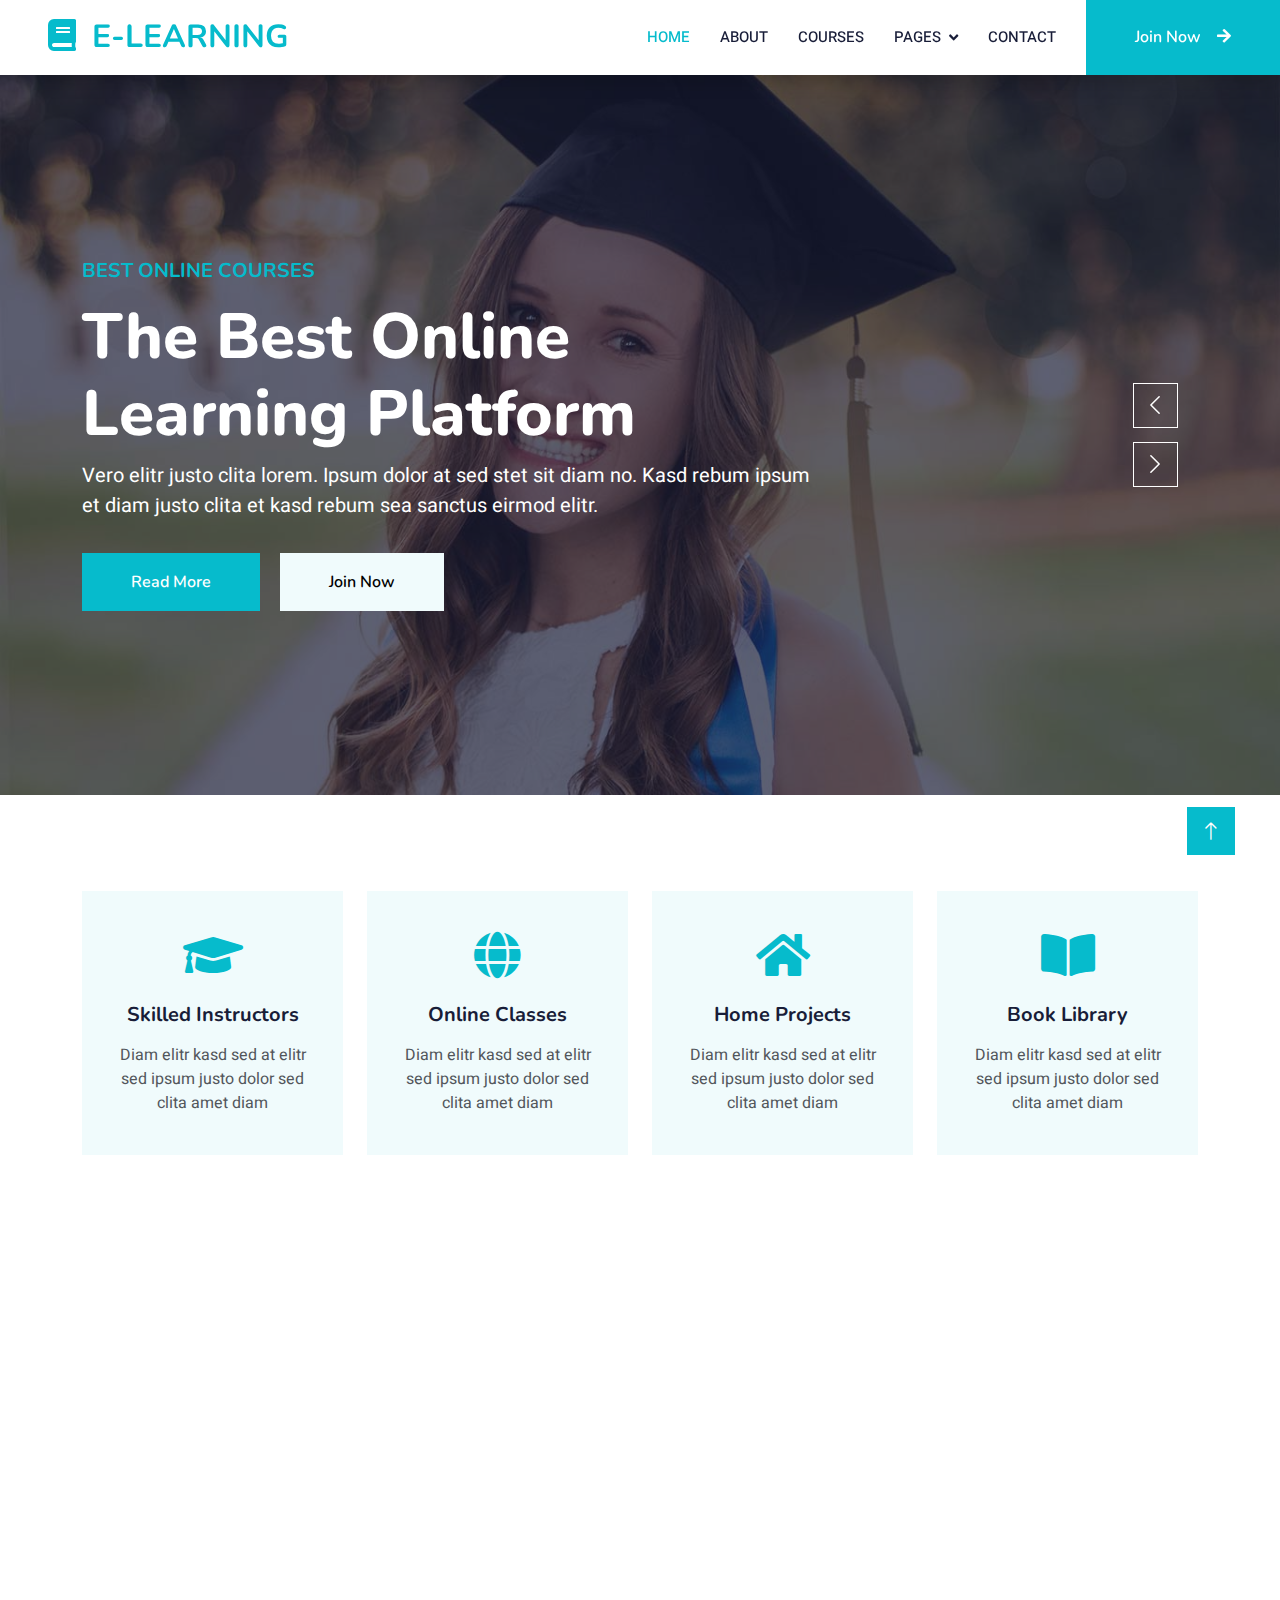
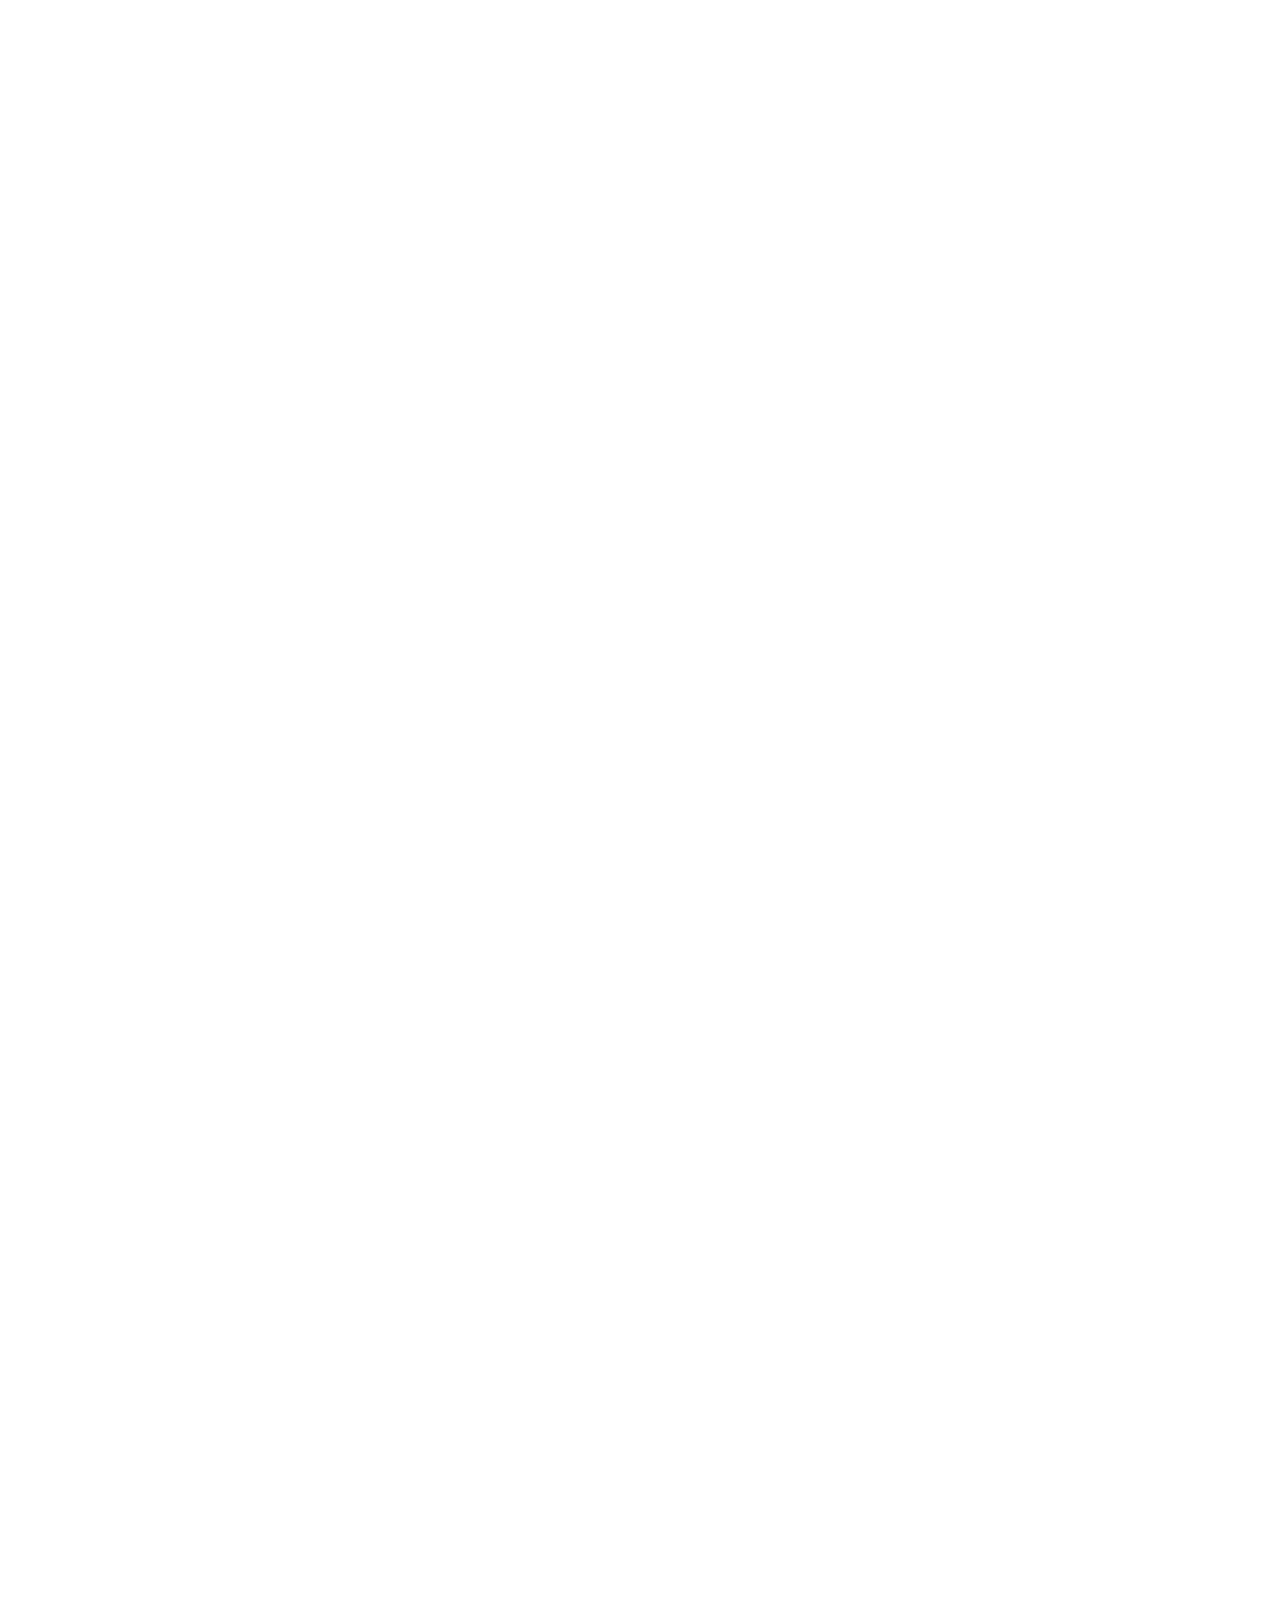
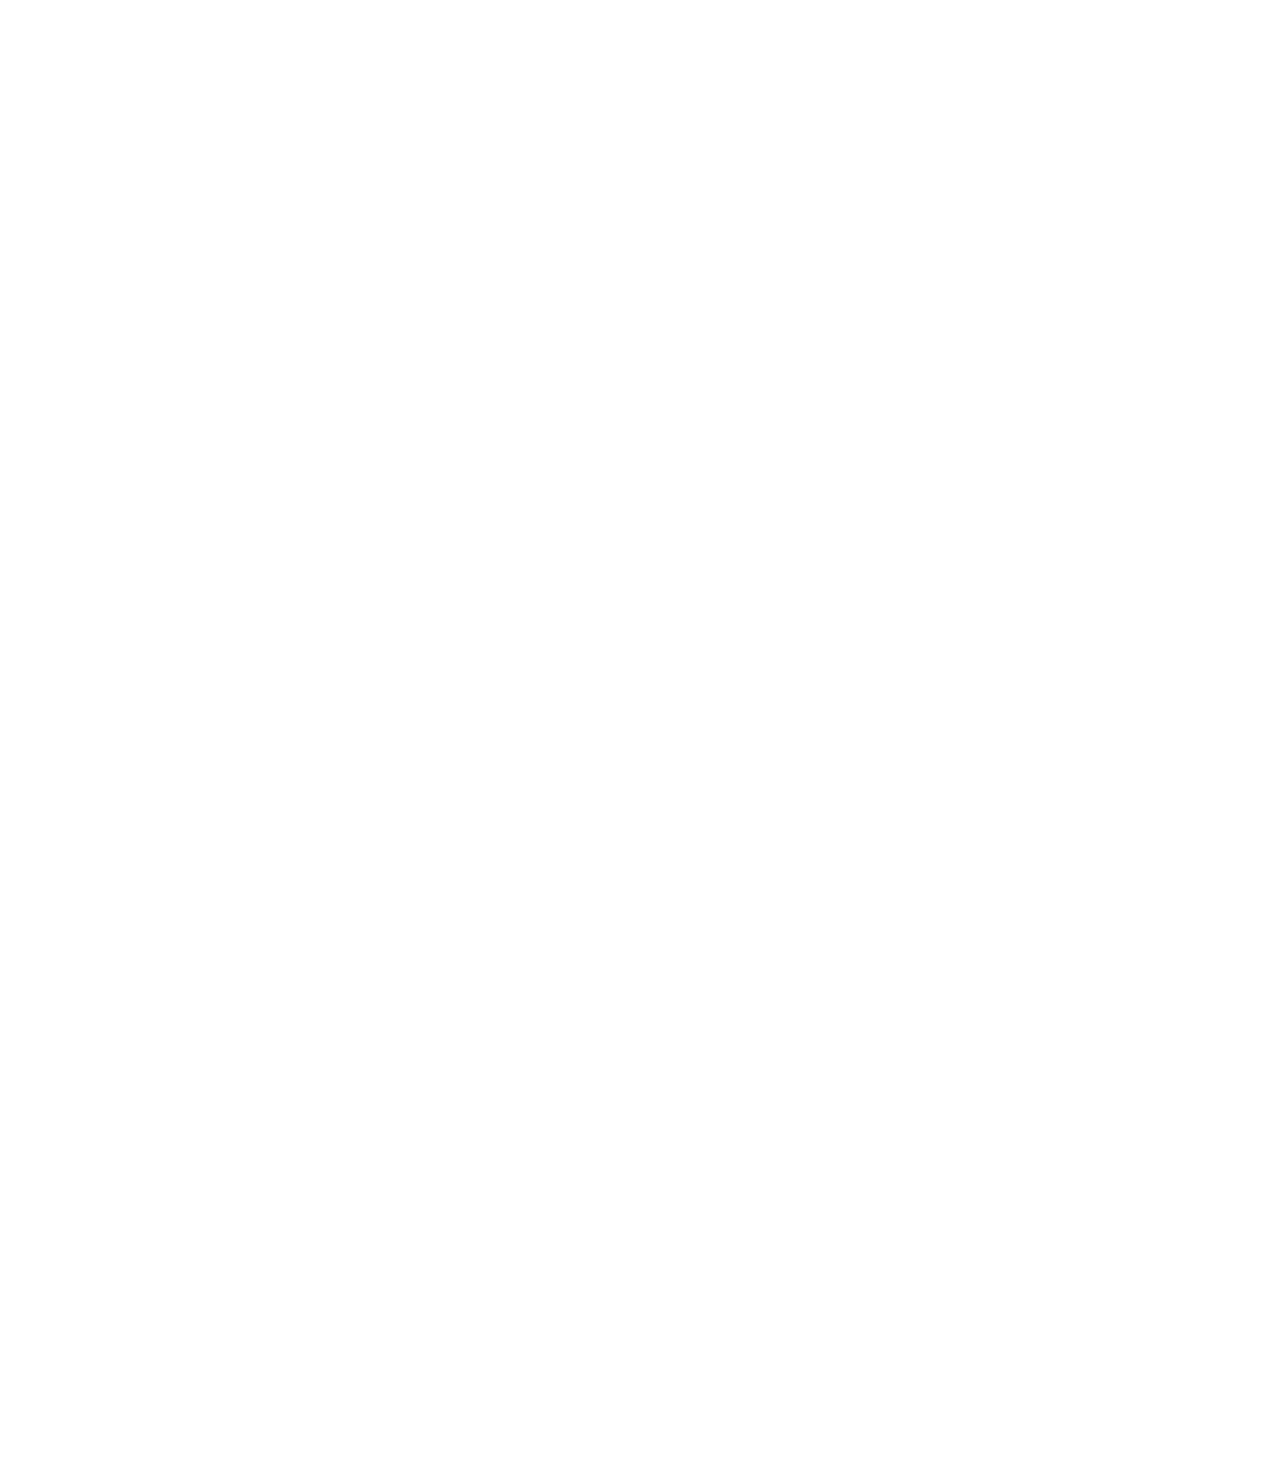
<file: index.html>
<html lang="en">

<head>
    <meta charset="utf-8">
    <title>E-LEARNING</title>
    <meta content="width=device-width, initial-scale=1.0" name="viewport">
    <meta content="" name="keywords">
    <meta content="" name="description">

    <!-- Favicon -->
    <link href="img/favicon.ico" rel="icon">

    <!-- Google Web Fonts -->
    <link rel="preconnect" href="https://fonts.googleapis.com">
    <link rel="preconnect" href="https://fonts.gstatic.com" crossorigin>
    <link href="https://fonts.googleapis.com/css2?family=Heebo:wght@400;500;600&family=Nunito:wght@600;700;800&display=swap" rel="stylesheet">

    <!-- Icon Font Stylesheet -->
    <link href="https://cdnjs.cloudflare.com/ajax/libs/font-awesome/5.10.0/css/all.min.css" rel="stylesheet">
    <link href="https://cdn.jsdelivr.net/npm/bootstrap-icons@1.4.1/font/bootstrap-icons.css" rel="stylesheet">

    <!-- Libraries Stylesheet -->
    <link href="lib/animate/animate.min.css" rel="stylesheet">
    <link href="lib/owlcarousel/assets/owl.carousel.min.css" rel="stylesheet">

    <!-- Customized Bootstrap Stylesheet -->
    <link href="css/bootstrap.min.css" rel="stylesheet">

    <!-- Template Stylesheet -->
    <link href="css/style.css" rel="stylesheet">
</head>

<body>
    <!-- Spinner Start -->
    <div id="spinner" class="show bg-white position-fixed translate-middle w-100 vh-100 top-50 start-50 d-flex align-items-center justify-content-center">
        <div class="spinner-border text-primary" style="width: 3rem; height: 3rem;" role="status">
            <span class="sr-only">Loading...</span>
        </div>
    </div>
    <!-- Spinner End -->


    <!-- Navbar Start -->
    <nav class="navbar navbar-expand-lg bg-white navbar-light shadow sticky-top p-0">
        <a href="index.html" class="navbar-brand d-flex align-items-center px-4 px-lg-5">
            <h2 class="m-0 text-primary"><i class="fa fa-book me-3"></i>E-LEARNING</h2>
        </a>
        <button type="button" class="navbar-toggler me-4" data-bs-toggle="collapse" data-bs-target="#navbarCollapse">
            <span class="navbar-toggler-icon"></span>
        </button>
        <div class="collapse navbar-collapse" id="navbarCollapse">
            <div class="navbar-nav ms-auto p-4 p-lg-0">
                <a href="index.html" class="nav-item nav-link active">Home</a>
                <a href="about.html" class="nav-item nav-link">About</a>
                <a href="courses.html" class="nav-item nav-link">Courses</a>
                <div class="nav-item dropdown">
                    <a href="#" class="nav-link dropdown-toggle" data-bs-toggle="dropdown">Pages</a>
                    <div class="dropdown-menu fade-down m-0">
                        <a href="team.html" class="dropdown-item">Our Team</a>
                        <a href="testimonial.html" class="dropdown-item">Testimonial</a>
                        <a href="404.html" class="dropdown-item">404 Page</a>
                    </div>
                </div>
                <a href="contact.html" class="nav-item nav-link">Contact</a>
            </div>
            <a href="" class="btn btn-primary py-4 px-lg-5 d-none d-lg-block">Join Now<i class="fa fa-arrow-right ms-3"></i></a>
        </div>
    </nav>
    <!-- Navbar End -->


    <!-- Carousel Start -->
    <div class="container-fluid p-0 mb-5">
        <div class="owl-carousel header-carousel position-relative">
            <div class="owl-carousel-item position-relative">
                <img class="img-fluid" src="img/carousel-1.jpg" alt="">
                <div class="position-absolute top-0 start-0 w-100 h-100 d-flex align-items-center" style="background: rgba(24, 29, 56, .7);">
                    <div class="container">
                        <div class="row justify-content-start">
                            <div class="col-sm-10 col-lg-8">
                                <h5 class="text-primary text-uppercase mb-3 animated slideInDown">Best Online Courses</h5>
                                <h1 class="display-3 text-white animated slideInDown">The Best Online Learning Platform</h1>
                                <p class="fs-5 text-white mb-4 pb-2">Vero elitr justo clita lorem. Ipsum dolor at sed stet sit diam no. Kasd rebum ipsum et diam justo clita et kasd rebum sea sanctus eirmod elitr.</p>
                                <a href="" class="btn btn-primary py-md-3 px-md-5 me-3 animated slideInLeft">Read More</a>
                                <a href="" class="btn btn-light py-md-3 px-md-5 animated slideInRight">Join Now</a>
                            </div>
                        </div>
                    </div>
                </div>
            </div>
            <div class="owl-carousel-item position-relative">
                <img class="img-fluid" src="img/carousel-2.jpg" alt="">
                <div class="position-absolute top-0 start-0 w-100 h-100 d-flex align-items-center" style="background: rgba(24, 29, 56, .7);">
                    <div class="container">
                        <div class="row justify-content-start">
                            <div class="col-sm-10 col-lg-8">
                                <h5 class="text-primary text-uppercase mb-3 animated slideInDown">Best Online Courses</h5>
                                <h1 class="display-3 text-white animated slideInDown">Get Educated Online From Your Home</h1>
                                <p class="fs-5 text-white mb-4 pb-2">Vero elitr justo clita lorem. Ipsum dolor at sed stet sit diam no. Kasd rebum ipsum et diam justo clita et kasd rebum sea sanctus eirmod elitr.</p>
                                <a href="" class="btn btn-primary py-md-3 px-md-5 me-3 animated slideInLeft">Read More</a>
                                <a href="" class="btn btn-light py-md-3 px-md-5 animated slideInRight">Join Now</a>
                            </div>
                        </div>
                    </div>
                </div>
            </div>
        </div>
    </div>
    <!-- Carousel End -->


    <!-- Service Start -->
    <div class="container-xxl py-5">
        <div class="container">
            <div class="row g-4">
                <div class="col-lg-3 col-sm-6 wow fadeInUp" data-wow-delay="0.1s">
                    <div class="service-item text-center pt-3">
                        <div class="p-4">
                            <i class="fa fa-3x fa-graduation-cap text-primary mb-4"></i>
                            <h5 class="mb-3">Skilled Instructors</h5>
                            <p>Diam elitr kasd sed at elitr sed ipsum justo dolor sed clita amet diam</p>
                        </div>
                    </div>
                </div>
                <div class="col-lg-3 col-sm-6 wow fadeInUp" data-wow-delay="0.3s">
                    <div class="service-item text-center pt-3">
                        <div class="p-4">
                            <i class="fa fa-3x fa-globe text-primary mb-4"></i>
                            <h5 class="mb-3">Online Classes</h5>
                            <p>Diam elitr kasd sed at elitr sed ipsum justo dolor sed clita amet diam</p>
                        </div>
                    </div>
                </div>
                <div class="col-lg-3 col-sm-6 wow fadeInUp" data-wow-delay="0.5s">
                    <div class="service-item text-center pt-3">
                        <div class="p-4">
                            <i class="fa fa-3x fa-home text-primary mb-4"></i>
                            <h5 class="mb-3">Home Projects</h5>
                            <p>Diam elitr kasd sed at elitr sed ipsum justo dolor sed clita amet diam</p>
                        </div>
                    </div>
                </div>
                <div class="col-lg-3 col-sm-6 wow fadeInUp" data-wow-delay="0.7s">
                    <div class="service-item text-center pt-3">
                        <div class="p-4">
                            <i class="fa fa-3x fa-book-open text-primary mb-4"></i>
                            <h5 class="mb-3">Book Library</h5>
                            <p>Diam elitr kasd sed at elitr sed ipsum justo dolor sed clita amet diam</p>
                        </div>
                    </div>
                </div>
            </div>
        </div>
    </div>
    <!-- Service End -->


    <!-- About Start -->
    <div class="container-xxl py-5">
        <div class="container">
            <div class="row g-5">
                <div class="col-lg-6 wow fadeInUp" data-wow-delay="0.1s" style="min-height: 400px;">
                    <div class="position-relative h-100">
                        <img class="img-fluid position-absolute w-100 h-100" src="img/about.jpg" alt="" style="object-fit: cover;">
                    </div>
                </div>
                <div class="col-lg-6 wow fadeInUp" data-wow-delay="0.3s">
                    <h6 class="section-title bg-white text-start text-primary pe-3">About Us</h6>
                    <h1 class="mb-4">Welcome to E-LEARNING</h1>
                    <p class="mb-4">Tempor erat elitr rebum at clita. Diam dolor diam ipsum sit. Aliqu diam amet diam et eos. Clita erat ipsum et lorem et sit.</p>
                    <p class="mb-4">Tempor erat elitr rebum at clita. Diam dolor diam ipsum sit. Aliqu diam amet diam et eos. Clita erat ipsum et lorem et sit, sed stet lorem sit clita duo justo magna dolore erat amet</p>
                    <div class="row gy-2 gx-4 mb-4">
                        <div class="col-sm-6">
                            <p class="mb-0"><i class="fa fa-arrow-right text-primary me-2"></i>Skilled Instructors</p>
                        </div>
                        <div class="col-sm-6">
                            <p class="mb-0"><i class="fa fa-arrow-right text-primary me-2"></i>Online Classes</p>
                        </div>
                        <div class="col-sm-6">
                            <p class="mb-0"><i class="fa fa-arrow-right text-primary me-2"></i>International Certificate</p>
                        </div>
                        <div class="col-sm-6">
                            <p class="mb-0"><i class="fa fa-arrow-right text-primary me-2"></i>Skilled Instructors</p>
                        </div>
                        <div class="col-sm-6">
                            <p class="mb-0"><i class="fa fa-arrow-right text-primary me-2"></i>Online Classes</p>
                        </div>
                        <div class="col-sm-6">
                            <p class="mb-0"><i class="fa fa-arrow-right text-primary me-2"></i>International Certificate</p>
                        </div>
                    </div>
                    <a class="btn btn-primary py-3 px-5 mt-2" href="">Read More</a>
                </div>
            </div>
        </div>
    </div>
    <!-- About End -->


    <!-- Categories Start -->
    <div class="container-xxl py-5 category">
        <div class="container">
            <div class="text-center wow fadeInUp" data-wow-delay="0.1s">
                <h6 class="section-title bg-white text-center text-primary px-3">Categories</h6>
                <h1 class="mb-5">Courses Categories</h1>
            </div>
            <div class="row g-3">
                <div class="col-lg-7 col-md-6">
                    <div class="row g-3">
                        <div class="col-lg-12 col-md-12 wow zoomIn" data-wow-delay="0.1s">
                            <a class="position-relative d-block overflow-hidden" href="">
                                <img class="img-fluid" src="img/cat-1.jpg" alt="">
                                <div class="bg-white text-center position-absolute bottom-0 end-0 py-2 px-3" style="margin: 1px;">
                                    <h5 class="m-0">Web Design</h5>
                                    <small class="text-primary">49 Courses</small>
                                </div>
                            </a>
                        </div>
                        <div class="col-lg-6 col-md-12 wow zoomIn" data-wow-delay="0.3s">
                            <a class="position-relative d-block overflow-hidden" href="">
                                <img class="img-fluid" src="img/cat-2.jpg" alt="">
                                <div class="bg-white text-center position-absolute bottom-0 end-0 py-2 px-3" style="margin: 1px;">
                                    <h5 class="m-0">Graphic Design</h5>
                                    <small class="text-primary">49 Courses</small>
                                </div>
                            </a>
                        </div>
                        <div class="col-lg-6 col-md-12 wow zoomIn" data-wow-delay="0.5s">
                            <a class="position-relative d-block overflow-hidden" href="">
                                <img class="img-fluid" src="img/cat-3.jpg" alt="">
                                <div class="bg-white text-center position-absolute bottom-0 end-0 py-2 px-3" style="margin: 1px;">
                                    <h5 class="m-0">Video Editing</h5>
                                    <small class="text-primary">49 Courses</small>
                                </div>
                            </a>
                        </div>
                    </div>
                </div>
                <div class="col-lg-5 col-md-6 wow zoomIn" data-wow-delay="0.7s" style="min-height: 350px;">
                    <a class="position-relative d-block h-100 overflow-hidden" href="">
                        <img class="img-fluid position-absolute w-100 h-100" src="img/cat-4.jpg" alt="" style="object-fit: cover;">
                        <div class="bg-white text-center position-absolute bottom-0 end-0 py-2 px-3" style="margin:  1px;">
                            <h5 class="m-0">Online Marketing</h5>
                            <small class="text-primary">49 Courses</small>
                        </div>
                    </a>
                </div>
            </div>
        </div>
    </div>
    <!-- Categories Start -->


    <!-- Courses Start -->
    <div class="container-xxl py-5">
        <div class="container">
            <div class="text-center wow fadeInUp" data-wow-delay="0.1s">
                <h6 class="section-title bg-white text-center text-primary px-3">Courses</h6>
                <h1 class="mb-5">Popular Courses</h1>
            </div>
            <div class="row g-4 justify-content-center">
                <div class="col-lg-4 col-md-6 wow fadeInUp" data-wow-delay="0.1s">
                    <div class="course-item bg-light">
                        <div class="position-relative overflow-hidden">
                            <img class="img-fluid" src="img/course-1.jpg" alt="">
                            <div class="w-100 d-flex justify-content-center position-absolute bottom-0 start-0 mb-4">
                                <a href="#" class="flex-shrink-0 btn btn-sm btn-primary px-3 border-end" style="border-radius: 30px 0 0 30px;">Read More</a>
                                <a href="#" class="flex-shrink-0 btn btn-sm btn-primary px-3" style="border-radius: 0 30px 30px 0;">Join Now</a>
                            </div>
                        </div>
                        <div class="text-center p-4 pb-0">
                            <h3 class="mb-0">$149.00</h3>
                            <div class="mb-3">
                                <small class="fa fa-star text-primary"></small>
                                <small class="fa fa-star text-primary"></small>
                                <small class="fa fa-star text-primary"></small>
                                <small class="fa fa-star text-primary"></small>
                                <small class="fa fa-star text-primary"></small>
                                <small>(123)</small>
                            </div>
                            <h5 class="mb-4">Web Design & Development Course for Beginners</h5>
                        </div>
                        <div class="d-flex border-top">
                            <small class="flex-fill text-center border-end py-2"><i class="fa fa-user-tie text-primary me-2"></i>John Doe</small>
                            <small class="flex-fill text-center border-end py-2"><i class="fa fa-clock text-primary me-2"></i>1.49 Hrs</small>
                            <small class="flex-fill text-center py-2"><i class="fa fa-user text-primary me-2"></i>30 Students</small>
                        </div>
                    </div>
                </div>
                <div class="col-lg-4 col-md-6 wow fadeInUp" data-wow-delay="0.3s">
                    <div class="course-item bg-light">
                        <div class="position-relative overflow-hidden">
                            <img class="img-fluid" src="img/course-2.jpg" alt="">
                            <div class="w-100 d-flex justify-content-center position-absolute bottom-0 start-0 mb-4">
                                <a href="#" class="flex-shrink-0 btn btn-sm btn-primary px-3 border-end" style="border-radius: 30px 0 0 30px;">Read More</a>
                                <a href="#" class="flex-shrink-0 btn btn-sm btn-primary px-3" style="border-radius: 0 30px 30px 0;">Join Now</a>
                            </div>
                        </div>
                        <div class="text-center p-4 pb-0">
                            <h3 class="mb-0">$149.00</h3>
                            <div class="mb-3">
                                <small class="fa fa-star text-primary"></small>
                                <small class="fa fa-star text-primary"></small>
                                <small class="fa fa-star text-primary"></small>
                                <small class="fa fa-star text-primary"></small>
                                <small class="fa fa-star text-primary"></small>
                                <small>(123)</small>
                            </div>
                            <h5 class="mb-4">Web Design & Development Course for Beginners</h5>
                        </div>
                        <div class="d-flex border-top">
                            <small class="flex-fill text-center border-end py-2"><i class="fa fa-user-tie text-primary me-2"></i>John Doe</small>
                            <small class="flex-fill text-center border-end py-2"><i class="fa fa-clock text-primary me-2"></i>1.49 Hrs</small>
                            <small class="flex-fill text-center py-2"><i class="fa fa-user text-primary me-2"></i>30 Students</small>
                        </div>
                    </div>
                </div>
                <div class="col-lg-4 col-md-6 wow fadeInUp" data-wow-delay="0.5s">
                    <div class="course-item bg-light">
                        <div class="position-relative overflow-hidden">
                            <img class="img-fluid" src="img/course-3.jpg" alt="">
                            <div class="w-100 d-flex justify-content-center position-absolute bottom-0 start-0 mb-4">
                                <a href="#" class="flex-shrink-0 btn btn-sm btn-primary px-3 border-end" style="border-radius: 30px 0 0 30px;">Read More</a>
                                <a href="#" class="flex-shrink-0 btn btn-sm btn-primary px-3" style="border-radius: 0 30px 30px 0;">Join Now</a>
                            </div>
                        </div>
                        <div class="text-center p-4 pb-0">
                            <h3 class="mb-0">$149.00</h3>
                            <div class="mb-3">
                                <small class="fa fa-star text-primary"></small>
                                <small class="fa fa-star text-primary"></small>
                                <small class="fa fa-star text-primary"></small>
                                <small class="fa fa-star text-primary"></small>
                                <small class="fa fa-star text-primary"></small>
                                <small>(123)</small>
                            </div>
                            <h5 class="mb-4">Web Design & Development Course for Beginners</h5>
                        </div>
                        <div class="d-flex border-top">
                            <small class="flex-fill text-center border-end py-2"><i class="fa fa-user-tie text-primary me-2"></i>John Doe</small>
                            <small class="flex-fill text-center border-end py-2"><i class="fa fa-clock text-primary me-2"></i>1.49 Hrs</small>
                            <small class="flex-fill text-center py-2"><i class="fa fa-user text-primary me-2"></i>30 Students</small>
                        </div>
                    </div>
                </div>
            </div>
        </div>
    </div>
    <!-- Courses End -->


    <!-- Team Start -->
    <div class="container-xxl py-5">
        <div class="container">
            <div class="text-center wow fadeInUp" data-wow-delay="0.1s">
                <h6 class="section-title bg-white text-center text-primary px-3">Instructors</h6>
                <h1 class="mb-5">Expert Instructors</h1>
            </div>
            <div class="row g-4">
                <div class="col-lg-3 col-md-6 wow fadeInUp" data-wow-delay="0.1s">
                    <div class="team-item bg-light">
                        <div class="overflow-hidden">
                            <img class="img-fluid" src="img/team-1.jpg" alt="">
                        </div>
                        <div class="position-relative d-flex justify-content-center" style="margin-top: -23px;">
                            <div class="bg-light d-flex justify-content-center pt-2 px-1">
                                <a class="btn btn-sm-square btn-primary mx-1" href=""><i class="fab fa-facebook-f"></i></a>
                                <a class="btn btn-sm-square btn-primary mx-1" href=""><i class="fab fa-twitter"></i></a>
                                <a class="btn btn-sm-square btn-primary mx-1" href=""><i class="fab fa-instagram"></i></a>
                            </div>
                        </div>
                        <div class="text-center p-4">
                            <h5 class="mb-0">Instructor Name</h5>
                            <small>Designation</small>
                        </div>
                    </div>
                </div>
                <div class="col-lg-3 col-md-6 wow fadeInUp" data-wow-delay="0.3s">
                    <div class="team-item bg-light">
                        <div class="overflow-hidden">
                            <img class="img-fluid" src="img/team-2.jpg" alt="">
                        </div>
                        <div class="position-relative d-flex justify-content-center" style="margin-top: -23px;">
                            <div class="bg-light d-flex justify-content-center pt-2 px-1">
                                <a class="btn btn-sm-square btn-primary mx-1" href=""><i class="fab fa-facebook-f"></i></a>
                                <a class="btn btn-sm-square btn-primary mx-1" href=""><i class="fab fa-twitter"></i></a>
                                <a class="btn btn-sm-square btn-primary mx-1" href=""><i class="fab fa-instagram"></i></a>
                            </div>
                        </div>
                        <div class="text-center p-4">
                            <h5 class="mb-0">Instructor Name</h5>
                            <small>Designation</small>
                        </div>
                    </div>
                </div>
                <div class="col-lg-3 col-md-6 wow fadeInUp" data-wow-delay="0.5s">
                    <div class="team-item bg-light">
                        <div class="overflow-hidden">
                            <img class="img-fluid" src="img/team-3.jpg" alt="">
                        </div>
                        <div class="position-relative d-flex justify-content-center" style="margin-top: -23px;">
                            <div class="bg-light d-flex justify-content-center pt-2 px-1">
                                <a class="btn btn-sm-square btn-primary mx-1" href=""><i class="fab fa-facebook-f"></i></a>
                                <a class="btn btn-sm-square btn-primary mx-1" href=""><i class="fab fa-twitter"></i></a>
                                <a class="btn btn-sm-square btn-primary mx-1" href=""><i class="fab fa-instagram"></i></a>
                            </div>
                        </div>
                        <div class="text-center p-4">
                            <h5 class="mb-0">Instructor Name</h5>
                            <small>Designation</small>
                        </div>
                    </div>
                </div>
                <div class="col-lg-3 col-md-6 wow fadeInUp" data-wow-delay="0.7s">
                    <div class="team-item bg-light">
                        <div class="overflow-hidden">
                            <img class="img-fluid" src="img/team-4.jpg" alt="">
                        </div>
                        <div class="position-relative d-flex justify-content-center" style="margin-top: -23px;">
                            <div class="bg-light d-flex justify-content-center pt-2 px-1">
                                <a class="btn btn-sm-square btn-primary mx-1" href=""><i class="fab fa-facebook-f"></i></a>
                                <a class="btn btn-sm-square btn-primary mx-1" href=""><i class="fab fa-twitter"></i></a>
                                <a class="btn btn-sm-square btn-primary mx-1" href=""><i class="fab fa-instagram"></i></a>
                            </div>
                        </div>
                        <div class="text-center p-4">
                            <h5 class="mb-0">Instructor Name</h5>
                            <small>Designation</small>
                        </div>
                    </div>
                </div>
            </div>
        </div>
    </div>
    <!-- Team End -->


    <!-- Testimonial Start -->
    <div class="container-xxl py-5 wow fadeInUp" data-wow-delay="0.1s">
        <div class="container">
            <div class="text-center">
                <h6 class="section-title bg-white text-center text-primary px-3">Testimonial</h6>
                <h1 class="mb-5">Our Students Say!</h1>
            </div>
            <div class="owl-carousel testimonial-carousel position-relative">
                <div class="testimonial-item text-center">
                    <img class="border rounded-circle p-2 mx-auto mb-3" src="img/testimonial-1.jpg" style="width: 80px; height: 80px;">
                    <h5 class="mb-0">Client Name</h5>
                    <p>Profession</p>
                    <div class="testimonial-text bg-light text-center p-4">
                    <p class="mb-0">Tempor erat elitr rebum at clita. Diam dolor diam ipsum sit diam amet diam et eos. Clita erat ipsum et lorem et sit.</p>
                    </div>
                </div>
                <div class="testimonial-item text-center">
                    <img class="border rounded-circle p-2 mx-auto mb-3" src="img/testimonial-2.jpg" style="width: 80px; height: 80px;">
                    <h5 class="mb-0">Client Name</h5>
                    <p>Profession</p>
                    <div class="testimonial-text bg-light text-center p-4">
                    <p class="mb-0">Tempor erat elitr rebum at clita. Diam dolor diam ipsum sit diam amet diam et eos. Clita erat ipsum et lorem et sit.</p>
                    </div>
                </div>
                <div class="testimonial-item text-center">
                    <img class="border rounded-circle p-2 mx-auto mb-3" src="img/testimonial-3.jpg" style="width: 80px; height: 80px;">
                    <h5 class="mb-0">Client Name</h5>
                    <p>Profession</p>
                    <div class="testimonial-text bg-light text-center p-4">
                    <p class="mb-0">Tempor erat elitr rebum at clita. Diam dolor diam ipsum sit diam amet diam et eos. Clita erat ipsum et lorem et sit.</p>
                    </div>
                </div>
                <div class="testimonial-item text-center">
                    <img class="border rounded-circle p-2 mx-auto mb-3" src="img/testimonial-4.jpg" style="width: 80px; height: 80px;">
                    <h5 class="mb-0">Client Name</h5>
                    <p>Profession</p>
                    <div class="testimonial-text bg-light text-center p-4">
                    <p class="mb-0">Tempor erat elitr rebum at clita. Diam dolor diam ipsum sit diam amet diam et eos. Clita erat ipsum et lorem et sit.</p>
                    </div>
                </div>
            </div>
        </div>
    </div>
    <!-- Testimonial End -->
        

    <!-- Footer Start -->
    <div class="container-fluid bg-dark text-light footer pt-5 mt-5 wow fadeIn" data-wow-delay="0.1s">
        <div class="container py-5">
            <div class="row g-5">
                <div class="col-lg-3 col-md-6">
                    <h4 class="text-white mb-3">Quick Link</h4>
                    <a class="btn btn-link" href="">About Us</a>
                    <a class="btn btn-link" href="">Contact Us</a>
                    <a class="btn btn-link" href="">Privacy Policy</a>
                    <a class="btn btn-link" href="">Terms & Condition</a>
                    <a class="btn btn-link" href="">FAQs & Help</a>
                </div>
                <div class="col-lg-3 col-md-6">
                    <h4 class="text-white mb-3">Contact</h4>
                    <p class="mb-2"><i class="fa fa-map-marker-alt me-3"></i>123 Street, New York, USA</p>
                    <p class="mb-2"><i class="fa fa-phone-alt me-3"></i>+012 345 67890</p>
                    <p class="mb-2"><i class="fa fa-envelope me-3"></i>info@example.com</p>
                    <div class="d-flex pt-2">
                        <a class="btn btn-outline-light btn-social" href=""><i class="fab fa-twitter"></i></a>
                        <a class="btn btn-outline-light btn-social" href=""><i class="fab fa-facebook-f"></i></a>
                        <a class="btn btn-outline-light btn-social" href=""><i class="fab fa-youtube"></i></a>
                        <a class="btn btn-outline-light btn-social" href=""><i class="fab fa-linkedin-in"></i></a>
                    </div>
                </div>
                <div class="col-lg-3 col-md-6">
                    <h4 class="text-white mb-3">Gallery</h4>
                    <div class="row g-2 pt-2">
                        <div class="col-4">
                            <img class="img-fluid bg-light p-1" src="img/course-1.jpg" alt="">
                        </div>
                        <div class="col-4">
                            <img class="img-fluid bg-light p-1" src="img/course-2.jpg" alt="">
                        </div>
                        <div class="col-4">
                            <img class="img-fluid bg-light p-1" src="img/course-3.jpg" alt="">
                        </div>
                        <div class="col-4">
                            <img class="img-fluid bg-light p-1" src="img/course-2.jpg" alt="">
                        </div>
                        <div class="col-4">
                            <img class="img-fluid bg-light p-1" src="img/course-3.jpg" alt="">
                        </div>
                        <div class="col-4">
                            <img class="img-fluid bg-light p-1" src="img/course-1.jpg" alt="">
                        </div>
                    </div>
                </div>
                <div class="col-lg-3 col-md-6">
                    <h4 class="text-white mb-3">Newsletter</h4>
                    <p>Dolor amet sit justo amet elitr clita ipsum elitr est.</p>
                    <div class="position-relative mx-auto" style="max-width: 400px;">
                        <input class="form-control border-0 w-100 py-3 ps-4 pe-5" type="text" placeholder="Your email">
                        <button type="button" class="btn btn-primary py-2 position-absolute top-0 end-0 mt-2 me-2">SignUp</button>
                    </div>
                </div>
            </div>
        </div>
        <div class="container">
            <div class="copyright">
                <div class="row">
                    <div class="col-md-6 text-center text-md-end">
                        <div class="footer-menu">
                            <a href="">Home</a>
                            <a href="">Cookies</a>
                            <a href="">Help</a>
                            <a href="">FQAs</a>
                        </div>
                    </div>
                </div>
            </div>
        </div>
    </div>
    <!-- Footer End -->


    <!-- Back to Top -->
    <a href="#" class="btn btn-lg btn-primary btn-lg-square back-to-top"><i class="bi bi-arrow-up"></i></a>


    <!-- JavaScript Libraries -->
    <script src="https://code.jquery.com/jquery-3.4.1.min.js"></script>
    <script src="https://cdn.jsdelivr.net/npm/bootstrap@5.0.0/dist/js/bootstrap.bundle.min.js"></script>
    <script src="lib/wow/wow.min.js"></script>
    <script src="lib/easing/easing.min.js"></script>
    <script src="lib/waypoints/waypoints.min.js"></script>
    <script src="lib/owlcarousel/owl.carousel.min.js"></script>

    <!-- Template Javascript -->
    <script src="js/main.js"></script>
</body>

</html>
</file>
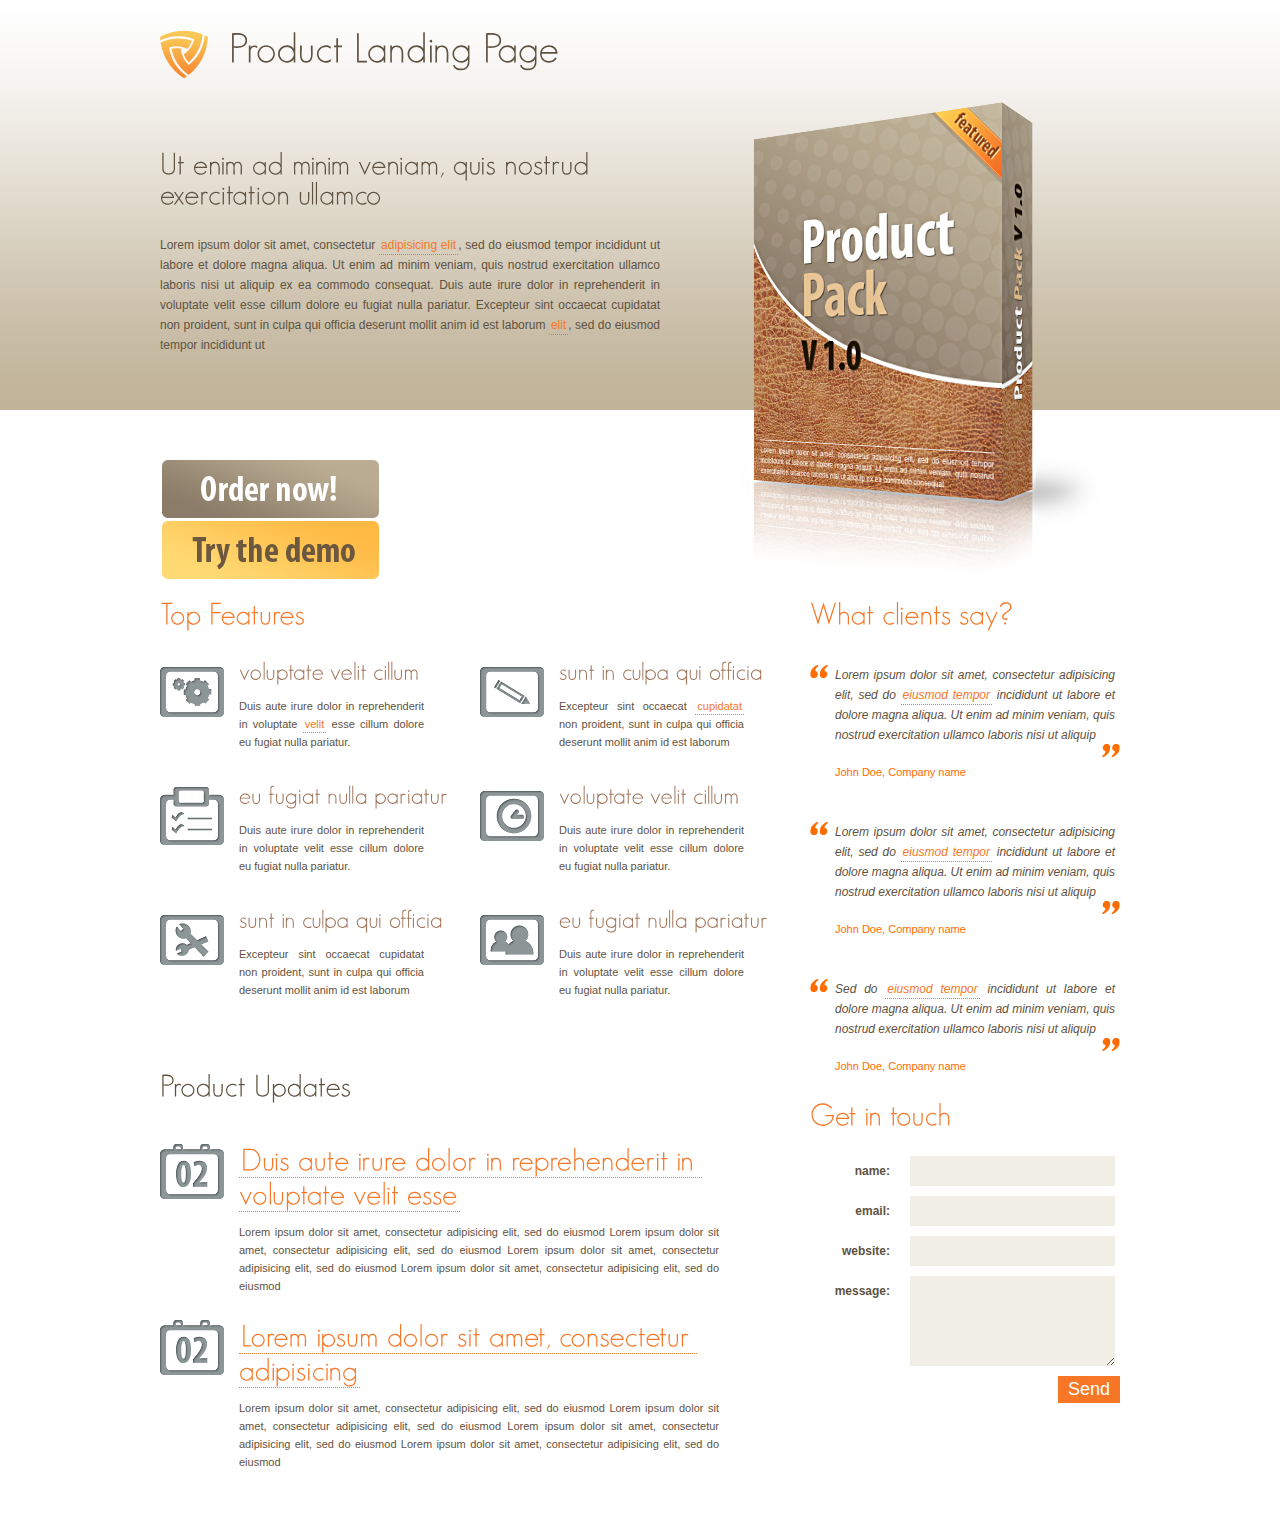
<file: landing page/index.html>
<html>
<head>
<title>Product Landing Page</title>
<meta http-equiv="Content-Type" content="text/html; charset=utf-8" />
<link rel="stylesheet" type="text/css" href="style.css" media="screen" />
<script type="text/javascript" src="js/cufon-yui.js"></script>
<script src="js/GeosansLight_500.font.js" type="text/javascript"></script>
<script type="text/javascript">
Cufon.replace('.logo', { fontFamily: 'GeosansLight' });
Cufon.replace('h1', { fontFamily: 'GeosansLight' });
Cufon.replace('h2', { fontFamily: 'GeosansLight' });
Cufon.replace('h3', { fontFamily: 'GeosansLight' });
</script>
</head>
<body>
<!-- START PAGE SOURCE -->
<div id="main_container">
  <div class="header">
    <div class="logo"><a href="#">Product Landing Page</a></div>
  </div>
  <div class="home_center">
    <div class="pack_descr">
      <h1>Ut enim ad minim veniam, quis nostrud exercitation ullamco</h1>
      <p class="home_intro"> Lorem ipsum dolor sit amet, consectetur <a href="#">adipisicing elit</a>, sed do eiusmod tempor incididunt ut labore et dolore magna aliqua. Ut enim ad minim veniam, quis nostrud exercitation ullamco laboris nisi ut aliquip ex ea commodo consequat. Duis aute irure dolor in reprehenderit in voluptate velit esse cillum dolore eu fugiat nulla pariatur. Excepteur sint occaecat cupidatat non proident, sunt in culpa qui officia deserunt mollit anim id est laborum <a href="#">elit</a>, sed do eiusmod tempor incididunt ut</p>
      <div class="buttons"> <a href="#"><img src="images/order_now.gif" alt="" border="0" /></a> <a href="#"><img src="images/try_demo.gif" alt="" border="0" /></a> </div>
    </div>
    <div class="pack_pic"> <img src="images/pack.png" alt="" border="0" /> </div>
  </div>
  <div class="center_content">
    <div class="left_content">
      <h2>Top Features</h2>
      <div class="feat_box"> <img src="images/f1.png" alt="" border="0" class="feat_thumb" />
        <div class="feat_details">
          <h3>voluptate velit cillum</h3>
          <p class="feat_text"> Duis aute irure dolor in reprehenderit in voluptate <a href="#">velit</a> esse cillum dolore eu fugiat nulla pariatur.</p>
        </div>
      </div>
      <div class="feat_box"> <img src="images/f2.png" alt="" border="0" class="feat_thumb" />
        <div class="feat_details">
          <h3>sunt in culpa qui officia</h3>
          <p class="feat_text"> Excepteur sint occaecat <a href="#">cupidatat</a> non proident, sunt in culpa qui officia deserunt mollit anim id est laborum</p>
        </div>
      </div>
      <div class="feat_box"> <img src="images/f3.png" alt="" border="0" class="feat_thumb" />
        <div class="feat_details">
          <h3>eu fugiat nulla pariatur</h3>
          <p class="feat_text"> Duis aute irure dolor in reprehenderit in voluptate velit esse cillum dolore eu fugiat nulla pariatur.</p>
        </div>
      </div>
      <div class="feat_box"> <img src="images/f4.png" alt="" border="0" class="feat_thumb" />
        <div class="feat_details">
          <h3>voluptate velit cillum</h3>
          <p class="feat_text"> Duis aute irure dolor in reprehenderit in voluptate velit esse cillum dolore eu fugiat nulla pariatur.</p>
        </div>
      </div>
      <div class="feat_box"> <img src="images/f5.png" alt="" border="0" class="feat_thumb" />
        <div class="feat_details">
          <h3>sunt in culpa qui officia</h3>
          <p class="feat_text"> Excepteur sint occaecat cupidatat non proident, sunt in culpa qui officia deserunt mollit anim id est laborum</p>
        </div>
      </div>
      <div class="feat_box"> <img src="images/f6.png" alt="" border="0" class="feat_thumb" />
        <div class="feat_details">
          <h3>eu fugiat nulla pariatur</h3>
          <p class="feat_text"> Duis aute irure dolor in reprehenderit in voluptate velit esse cillum dolore eu fugiat nulla pariatur.</p>
        </div>
      </div>
      <div class="latest_news">
        <h1>Product Updates</h1>
        <div class="news_box"> <img src="images/calendar.png" alt="" border="0" class="feat_thumb" />
          <div class="news_details">
            <h2><a href="#">Duis aute irure dolor in reprehenderit in voluptate velit esse</a></h2>
            <p class="feat_text"> Lorem ipsum dolor sit amet, consectetur adipisicing elit, sed do eiusmod Lorem ipsum dolor sit amet, consectetur adipisicing elit, sed do eiusmod Lorem ipsum dolor sit amet, consectetur adipisicing elit, sed do eiusmod Lorem ipsum dolor sit amet, consectetur adipisicing elit, sed do eiusmod</p>
          </div>
        </div>
        <div class="news_box"> <img src="images/calendar.png" alt="" border="0" class="feat_thumb" />
          <div class="news_details">
            <h2><a href="#">Lorem ipsum dolor sit amet, consectetur adipisicing</a></h2>
            <p class="feat_text"> Lorem ipsum dolor sit amet, consectetur adipisicing elit, sed do eiusmod Lorem ipsum dolor sit amet, consectetur adipisicing elit, sed do eiusmod Lorem ipsum dolor sit amet, consectetur adipisicing elit, sed do eiusmod Lorem ipsum dolor sit amet, consectetur adipisicing elit, sed do eiusmod</p>
          </div>
        </div>
      </div>
    </div>
    <div class="right_content">
      <h2>What clients say?</h2>
      <div class="testimonial_box">
        <p>Lorem ipsum dolor sit amet, consectetur adipisicing elit, sed do <a href="#">eiusmod tempor</a> incididunt ut labore et dolore magna aliqua. Ut enim ad minim veniam, quis nostrud exercitation ullamco laboris nisi ut aliquip</p>
        <div class="testimonial_details">
          <p>John Doe, Company name</p>
        </div>
      </div>
      <div class="testimonial_box">
        <p>Lorem ipsum dolor sit amet, consectetur adipisicing elit, sed do <a href="#">eiusmod tempor</a> incididunt ut labore et dolore magna aliqua. Ut enim ad minim veniam, quis nostrud exercitation ullamco laboris nisi ut aliquip</p>
        <div class="testimonial_details">
          <p>John Doe, Company name</p>
        </div>
      </div>
      <div class="testimonial_box">
        <p>Sed do <a href="#">eiusmod tempor</a> incididunt ut labore et dolore magna aliqua. Ut enim ad minim veniam, quis nostrud exercitation ullamco laboris nisi ut aliquip</p>
        <div class="testimonial_details">
          <p>John Doe, Company name</p>
        </div>
      </div>
      <h2>Get in touch</h2>
      <div class="form_content">
        <form id="form1" method="post" action="#">
          <div class="form_row">
            <label>name:</label>
            <input type="text" class="form_input" name="name" />
          </div>
          <div class="form_row">
            <label>email:</label>
            <input type="text" class="form_input" name="email" />
          </div>
          <div class="form_row">
            <label>website:</label>
            <input type="text" class="form_input" name="url" />
          </div>
          <div class="form_row">
            <label>message:</label>
            <textarea class="form_textarea" name="comment"></textarea>
          </div>
          <div class="form_row">
            <input type="submit" class="form_submit" value="Send" />
          </div>
        </form>
      </div>
    </div>
    <div class="clear"></div>
  </div>
</div>
<!-- END PAGE SOURCE -->
</body>
</html>
</file>
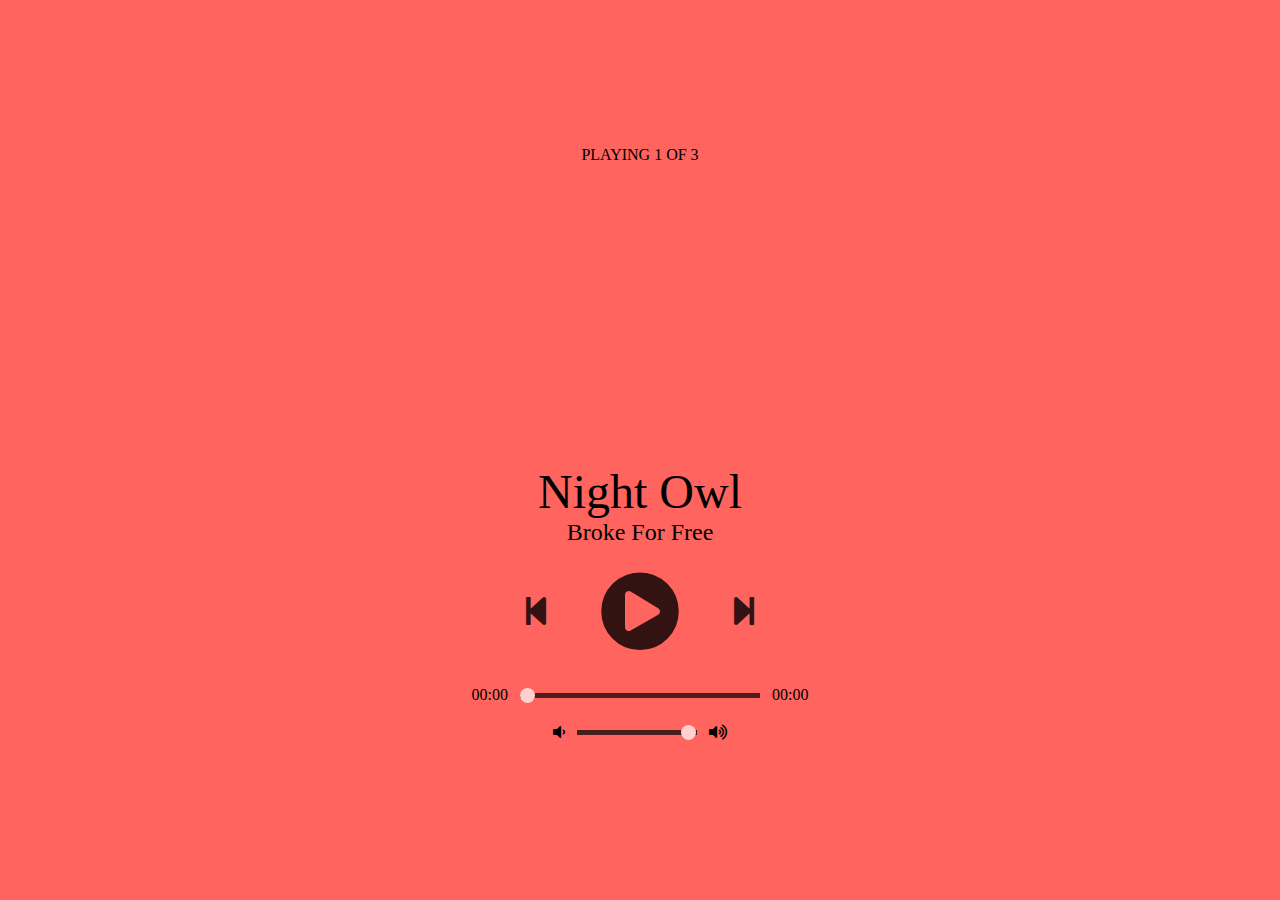
<file: music player/index.html>
<!DOCTYPE html>
<html lang="en">
<head>
  <meta charset="UTF-8">
  <meta name="viewport" content="width=device-width, initial-scale=1.0">
  <title>Simple Music Player</title>
  <!-- Load FontAwesome icons -->
  <link rel="stylesheet" href="https://cdnjs.cloudflare.com/ajax/libs/font-awesome/5.13.0/css/all.min.css">

  <!-- Load the custom CSS style file -->
  <link rel="stylesheet" type="text/css" href="style.css">
</head>
<body>
  <div class="player">
    <div class="details">
      <div class="now-playing">PLAYING x OF y</div>
      <div class="track-art"></div>
      <div class="track-name">Track Name</div>
      <div class="track-artist">Track Artist</div>
    </div>
    <div class="buttons">
      <div class="prev-track" onclick="prevTrack()"><i class="fa fa-step-backward fa-2x"></i></div>
      <div class="playpause-track" onclick="playpauseTrack()"><i class="fa fa-play-circle fa-5x"></i></div>
      <div class="next-track" onclick="nextTrack()"><i class="fa fa-step-forward fa-2x"></i></div>
    </div>
    <div class="slider_container">
      <div class="current-time">00:00</div>
      <input type="range" min="1" max="100" value="0" class="seek_slider" onchange="seekTo()">
      <div class="total-duration">00:00</div>
    </div>
    <div class="slider_container">
      <i class="fa fa-volume-down"></i>
      <input type="range" min="1" max="100" value="99" class="volume_slider" onchange="setVolume()">
      <i class="fa fa-volume-up"></i>
    </div>
  </div>

  <!-- Load the main script for the player -->
  <script src="main.js"></script>
</body>
</html>
</file>
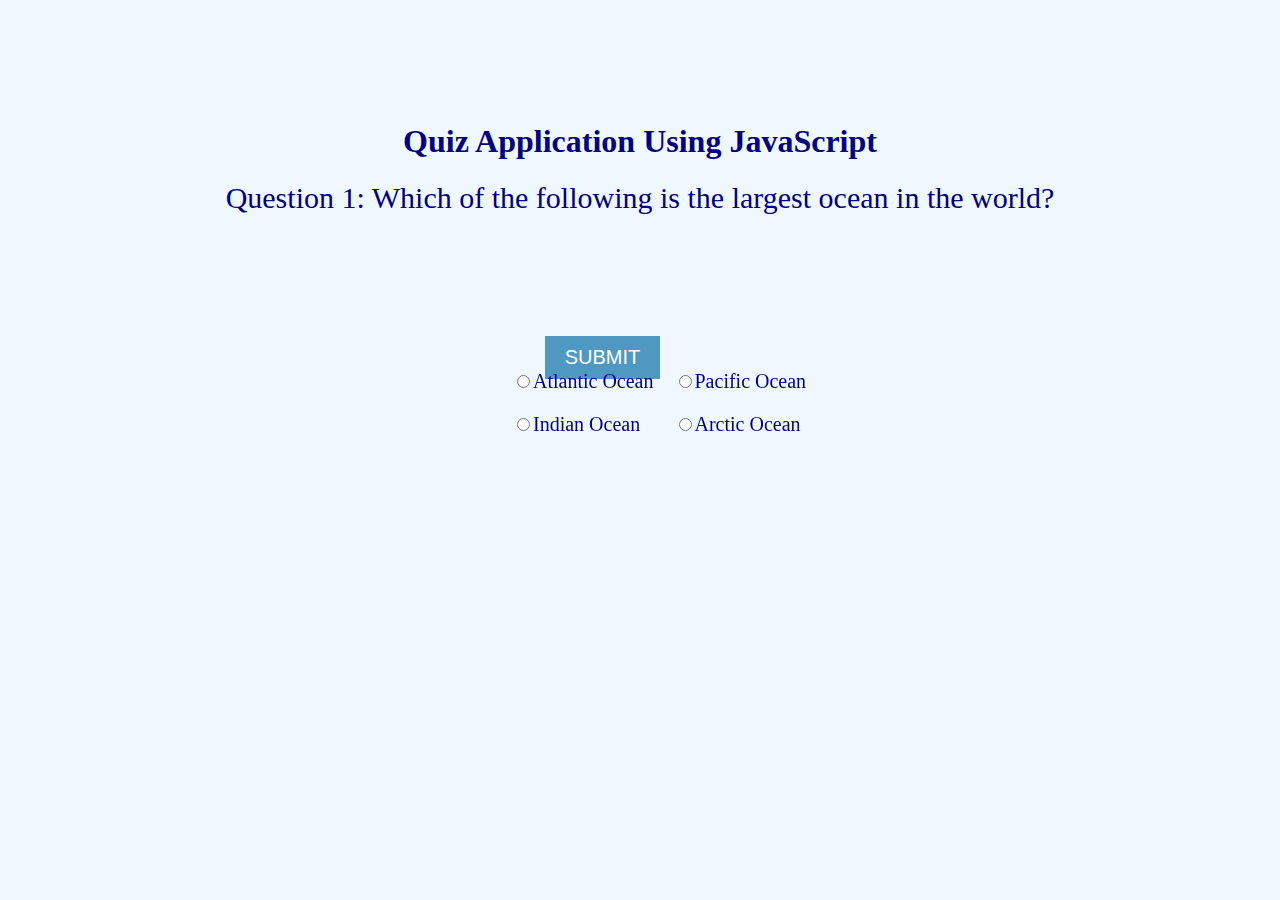
<file: quiz app/index.html>
<html lang="en">

<head>
	<link rel="stylesheet" href="style.css">
</head>
<body>
	<div class="panel">
		<h1>Quiz Application Using JavaScript</h1>
		<div class="question" id="ques"></div>
		<div class="options" id="opt"></div>
		<button onclick="checkAns()" id="btn">SUBMIT</button>
		<div id="score"></div>
		<script src="script.js"></script>
	</div>

</body>

</html>
</file>
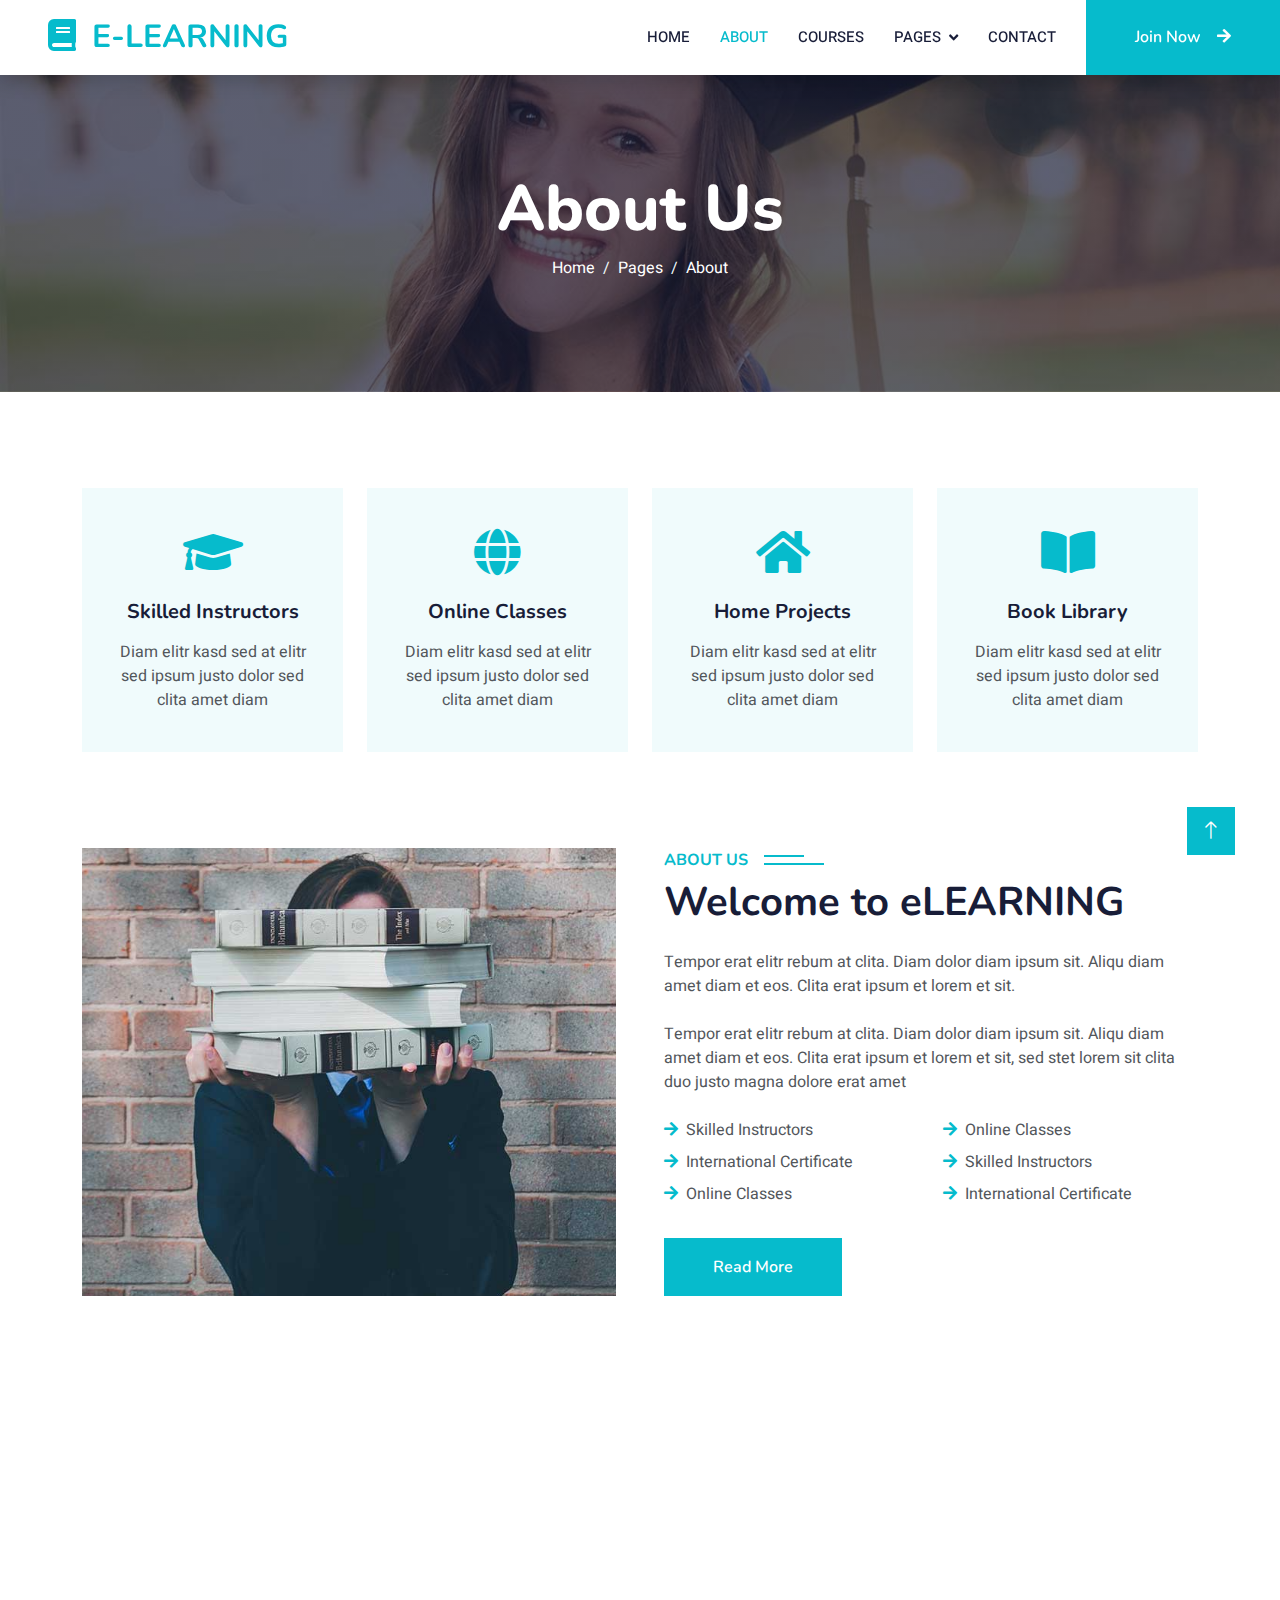
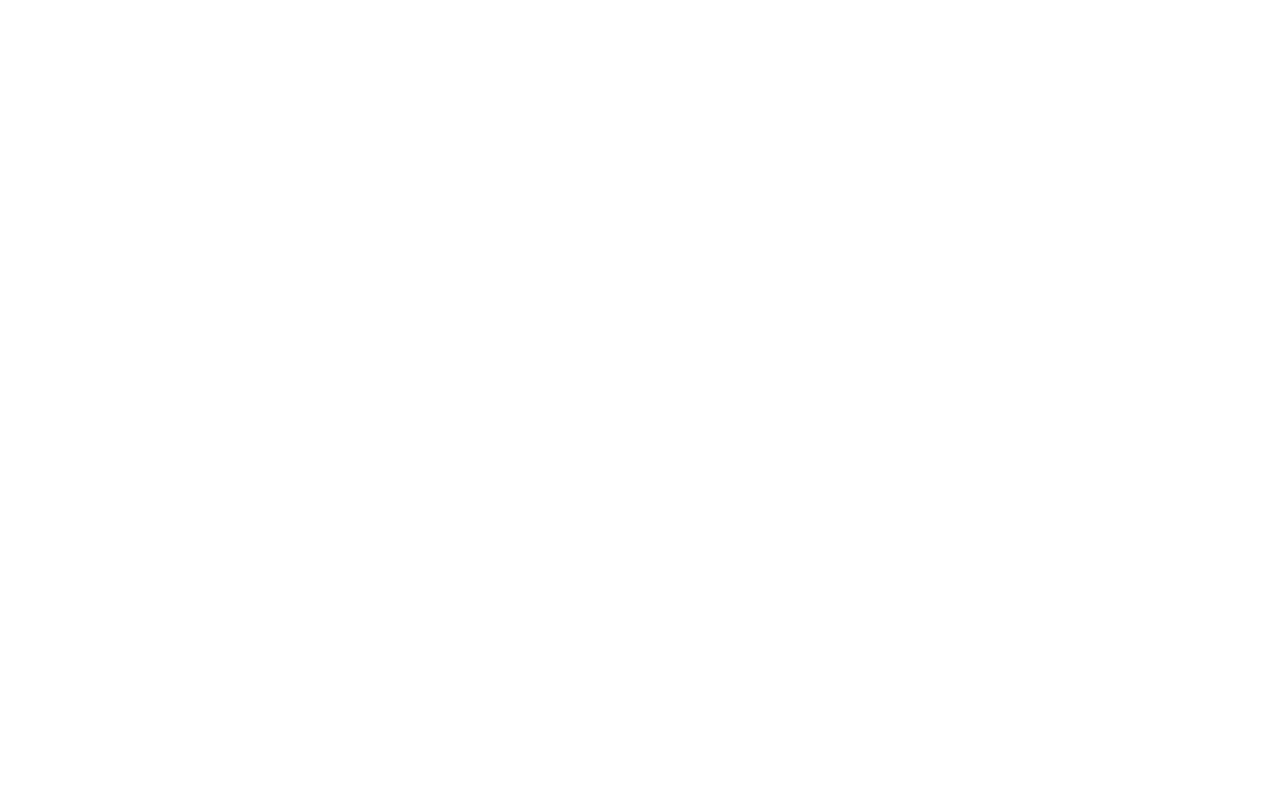
<file: about.html>
<!DOCTYPE html>
<html lang="en">

<head>
    <meta charset="utf-8">
    <title>E-LEARNING</title>
    <meta content="width=device-width, initial-scale=1.0" name="viewport">
    <meta content="" name="keywords">
    <meta content="" name="description">

    <!-- Favicon -->
    <link href="img/favicon.ico" rel="icon">

    <!-- Google Web Fonts -->
    <link rel="preconnect" href="https://fonts.googleapis.com">
    <link rel="preconnect" href="https://fonts.gstatic.com" crossorigin>
    <link href="https://fonts.googleapis.com/css2?family=Heebo:wght@400;500;600&family=Nunito:wght@600;700;800&display=swap" rel="stylesheet">

    <!-- Icon Font Stylesheet -->
    <link href="https://cdnjs.cloudflare.com/ajax/libs/font-awesome/5.10.0/css/all.min.css" rel="stylesheet">
    <link href="https://cdn.jsdelivr.net/npm/bootstrap-icons@1.4.1/font/bootstrap-icons.css" rel="stylesheet">

    <!-- Libraries Stylesheet -->
    <link href="lib/animate/animate.min.css" rel="stylesheet">
    <link href="lib/owlcarousel/assets/owl.carousel.min.css" rel="stylesheet">

    <!-- Customized Bootstrap Stylesheet -->
    <link href="css/bootstrap.min.css" rel="stylesheet">

    <!-- Template Stylesheet -->
    <link href="css/style.css" rel="stylesheet">
</head>

<body>
    <!-- Spinner Start -->
    <div id="spinner" class="show bg-white position-fixed translate-middle w-100 vh-100 top-50 start-50 d-flex align-items-center justify-content-center">
        <div class="spinner-border text-primary" style="width: 3rem; height: 3rem;" role="status">
            <span class="sr-only">Loading...</span>
        </div>
    </div>
    <!-- Spinner End -->


    <!-- Navbar Start -->
    <nav class="navbar navbar-expand-lg bg-white navbar-light shadow sticky-top p-0">
        <a href="index.html" class="navbar-brand d-flex align-items-center px-4 px-lg-5">
            <h2 class="m-0 text-primary"><i class="fa fa-book me-3"></i>E-LEARNING</h2>
        </a>
        <button type="button" class="navbar-toggler me-4" data-bs-toggle="collapse" data-bs-target="#navbarCollapse">
            <span class="navbar-toggler-icon"></span>
        </button>
        <div class="collapse navbar-collapse" id="navbarCollapse">
            <div class="navbar-nav ms-auto p-4 p-lg-0">
                <a href="index.html" class="nav-item nav-link">Home</a>
                <a href="about.html" class="nav-item nav-link active">About</a>
                <a href="courses.html" class="nav-item nav-link">Courses</a>
                <div class="nav-item dropdown">
                    <a href="#" class="nav-link dropdown-toggle" data-bs-toggle="dropdown">Pages</a>
                    <div class="dropdown-menu fade-down m-0">
                        <a href="team.html" class="dropdown-item">Our Team</a>
                        <a href="testimonial.html" class="dropdown-item">Testimonial</a>
                        <a href="404.html" class="dropdown-item">404 Page</a>
                    </div>
                </div>
                <a href="contact.html" class="nav-item nav-link">Contact</a>
            </div>
            <a href="" class="btn btn-primary py-4 px-lg-5 d-none d-lg-block">Join Now<i class="fa fa-arrow-right ms-3"></i></a>
        </div>
    </nav>
    <!-- Navbar End -->


    <!-- Header Start -->
    <div class="container-fluid bg-primary py-5 mb-5 page-header">
        <div class="container py-5">
            <div class="row justify-content-center">
                <div class="col-lg-10 text-center">
                    <h1 class="display-3 text-white animated slideInDown">About Us</h1>
                    <nav aria-label="breadcrumb">
                        <ol class="breadcrumb justify-content-center">
                            <li class="breadcrumb-item"><a class="text-white" href="#">Home</a></li>
                            <li class="breadcrumb-item"><a class="text-white" href="#">Pages</a></li>
                            <li class="breadcrumb-item text-white active" aria-current="page">About</li>
                        </ol>
                    </nav>
                </div>
            </div>
        </div>
    </div>
    <!-- Header End -->


    <!-- Service Start -->
    <div class="container-xxl py-5">
        <div class="container">
            <div class="row g-4">
                <div class="col-lg-3 col-sm-6 wow fadeInUp" data-wow-delay="0.1s">
                    <div class="service-item text-center pt-3">
                        <div class="p-4">
                            <i class="fa fa-3x fa-graduation-cap text-primary mb-4"></i>
                            <h5 class="mb-3">Skilled Instructors</h5>
                            <p>Diam elitr kasd sed at elitr sed ipsum justo dolor sed clita amet diam</p>
                        </div>
                    </div>
                </div>
                <div class="col-lg-3 col-sm-6 wow fadeInUp" data-wow-delay="0.3s">
                    <div class="service-item text-center pt-3">
                        <div class="p-4">
                            <i class="fa fa-3x fa-globe text-primary mb-4"></i>
                            <h5 class="mb-3">Online Classes</h5>
                            <p>Diam elitr kasd sed at elitr sed ipsum justo dolor sed clita amet diam</p>
                        </div>
                    </div>
                </div>
                <div class="col-lg-3 col-sm-6 wow fadeInUp" data-wow-delay="0.5s">
                    <div class="service-item text-center pt-3">
                        <div class="p-4">
                            <i class="fa fa-3x fa-home text-primary mb-4"></i>
                            <h5 class="mb-3">Home Projects</h5>
                            <p>Diam elitr kasd sed at elitr sed ipsum justo dolor sed clita amet diam</p>
                        </div>
                    </div>
                </div>
                <div class="col-lg-3 col-sm-6 wow fadeInUp" data-wow-delay="0.7s">
                    <div class="service-item text-center pt-3">
                        <div class="p-4">
                            <i class="fa fa-3x fa-book-open text-primary mb-4"></i>
                            <h5 class="mb-3">Book Library</h5>
                            <p>Diam elitr kasd sed at elitr sed ipsum justo dolor sed clita amet diam</p>
                        </div>
                    </div>
                </div>
            </div>
        </div>
    </div>
    <!-- Service End -->


    <!-- About Start -->
    <div class="container-xxl py-5">
        <div class="container">
            <div class="row g-5">
                <div class="col-lg-6 wow fadeInUp" data-wow-delay="0.1s" style="min-height: 400px;">
                    <div class="position-relative h-100">
                        <img class="img-fluid position-absolute w-100 h-100" src="img/about.jpg" alt="" style="object-fit: cover;">
                    </div>
                </div>
                <div class="col-lg-6 wow fadeInUp" data-wow-delay="0.3s">
                    <h6 class="section-title bg-white text-start text-primary pe-3">About Us</h6>
                    <h1 class="mb-4">Welcome to eLEARNING</h1>
                    <p class="mb-4">Tempor erat elitr rebum at clita. Diam dolor diam ipsum sit. Aliqu diam amet diam et eos. Clita erat ipsum et lorem et sit.</p>
                    <p class="mb-4">Tempor erat elitr rebum at clita. Diam dolor diam ipsum sit. Aliqu diam amet diam et eos. Clita erat ipsum et lorem et sit, sed stet lorem sit clita duo justo magna dolore erat amet</p>
                    <div class="row gy-2 gx-4 mb-4">
                        <div class="col-sm-6">
                            <p class="mb-0"><i class="fa fa-arrow-right text-primary me-2"></i>Skilled Instructors</p>
                        </div>
                        <div class="col-sm-6">
                            <p class="mb-0"><i class="fa fa-arrow-right text-primary me-2"></i>Online Classes</p>
                        </div>
                        <div class="col-sm-6">
                            <p class="mb-0"><i class="fa fa-arrow-right text-primary me-2"></i>International Certificate</p>
                        </div>
                        <div class="col-sm-6">
                            <p class="mb-0"><i class="fa fa-arrow-right text-primary me-2"></i>Skilled Instructors</p>
                        </div>
                        <div class="col-sm-6">
                            <p class="mb-0"><i class="fa fa-arrow-right text-primary me-2"></i>Online Classes</p>
                        </div>
                        <div class="col-sm-6">
                            <p class="mb-0"><i class="fa fa-arrow-right text-primary me-2"></i>International Certificate</p>
                        </div>
                    </div>
                    <a class="btn btn-primary py-3 px-5 mt-2" href="">Read More</a>
                </div>
            </div>
        </div>
    </div>
    <!-- About End -->


    <!-- Team Start -->
    <div class="container-xxl py-5">
        <div class="container">
            <div class="text-center wow fadeInUp" data-wow-delay="0.1s">
                <h6 class="section-title bg-white text-center text-primary px-3">Instructors</h6>
                <h1 class="mb-5">Expert Instructors</h1>
            </div>
            <div class="row g-4">
                <div class="col-lg-3 col-md-6 wow fadeInUp" data-wow-delay="0.1s">
                    <div class="team-item bg-light">
                        <div class="overflow-hidden">
                            <img class="img-fluid" src="img/team-1.jpg" alt="">
                        </div>
                        <div class="position-relative d-flex justify-content-center" style="margin-top: -23px;">
                            <div class="bg-light d-flex justify-content-center pt-2 px-1">
                                <a class="btn btn-sm-square btn-primary mx-1" href=""><i class="fab fa-facebook-f"></i></a>
                                <a class="btn btn-sm-square btn-primary mx-1" href=""><i class="fab fa-twitter"></i></a>
                                <a class="btn btn-sm-square btn-primary mx-1" href=""><i class="fab fa-instagram"></i></a>
                            </div>
                        </div>
                        <div class="text-center p-4">
                            <h5 class="mb-0">Instructor Name</h5>
                            <small>Designation</small>
                        </div>
                    </div>
                </div>
                <div class="col-lg-3 col-md-6 wow fadeInUp" data-wow-delay="0.3s">
                    <div class="team-item bg-light">
                        <div class="overflow-hidden">
                            <img class="img-fluid" src="img/team-2.jpg" alt="">
                        </div>
                        <div class="position-relative d-flex justify-content-center" style="margin-top: -23px;">
                            <div class="bg-light d-flex justify-content-center pt-2 px-1">
                                <a class="btn btn-sm-square btn-primary mx-1" href=""><i class="fab fa-facebook-f"></i></a>
                                <a class="btn btn-sm-square btn-primary mx-1" href=""><i class="fab fa-twitter"></i></a>
                                <a class="btn btn-sm-square btn-primary mx-1" href=""><i class="fab fa-instagram"></i></a>
                            </div>
                        </div>
                        <div class="text-center p-4">
                            <h5 class="mb-0">Instructor Name</h5>
                            <small>Designation</small>
                        </div>
                    </div>
                </div>
                <div class="col-lg-3 col-md-6 wow fadeInUp" data-wow-delay="0.5s">
                    <div class="team-item bg-light">
                        <div class="overflow-hidden">
                            <img class="img-fluid" src="img/team-3.jpg" alt="">
                        </div>
                        <div class="position-relative d-flex justify-content-center" style="margin-top: -23px;">
                            <div class="bg-light d-flex justify-content-center pt-2 px-1">
                                <a class="btn btn-sm-square btn-primary mx-1" href=""><i class="fab fa-facebook-f"></i></a>
                                <a class="btn btn-sm-square btn-primary mx-1" href=""><i class="fab fa-twitter"></i></a>
                                <a class="btn btn-sm-square btn-primary mx-1" href=""><i class="fab fa-instagram"></i></a>
                            </div>
                        </div>
                        <div class="text-center p-4">
                            <h5 class="mb-0">Instructor Name</h5>
                            <small>Designation</small>
                        </div>
                    </div>
                </div>
                <div class="col-lg-3 col-md-6 wow fadeInUp" data-wow-delay="0.7s">
                    <div class="team-item bg-light">
                        <div class="overflow-hidden">
                            <img class="img-fluid" src="img/team-4.jpg" alt="">
                        </div>
                        <div class="position-relative d-flex justify-content-center" style="margin-top: -23px;">
                            <div class="bg-light d-flex justify-content-center pt-2 px-1">
                                <a class="btn btn-sm-square btn-primary mx-1" href=""><i class="fab fa-facebook-f"></i></a>
                                <a class="btn btn-sm-square btn-primary mx-1" href=""><i class="fab fa-twitter"></i></a>
                                <a class="btn btn-sm-square btn-primary mx-1" href=""><i class="fab fa-instagram"></i></a>
                            </div>
                        </div>
                        <div class="text-center p-4">
                            <h5 class="mb-0">Instructor Name</h5>
                            <small>Designation</small>
                        </div>
                    </div>
                </div>
            </div>
        </div>
    </div>
    <!-- Team End -->
        

    <!-- Footer Start -->
    <div class="container-fluid bg-dark text-light footer pt-5 mt-5 wow fadeIn" data-wow-delay="0.1s">
        <div class="container py-5">
            <div class="row g-5">
                <div class="col-lg-3 col-md-6">
                    <h4 class="text-white mb-3">Quick Link</h4>
                    <a class="btn btn-link" href="">About Us</a>
                    <a class="btn btn-link" href="">Contact Us</a>
                    <a class="btn btn-link" href="">Privacy Policy</a>
                    <a class="btn btn-link" href="">Terms & Condition</a>
                    <a class="btn btn-link" href="">FAQs & Help</a>
                </div>
                <div class="col-lg-3 col-md-6">
                    <h4 class="text-white mb-3">Contact</h4>
                    <p class="mb-2"><i class="fa fa-map-marker-alt me-3"></i>123 Street, New York, USA</p>
                    <p class="mb-2"><i class="fa fa-phone-alt me-3"></i>+012 345 67890</p>
                    <p class="mb-2"><i class="fa fa-envelope me-3"></i>info@example.com</p>
                    <div class="d-flex pt-2">
                        <a class="btn btn-outline-light btn-social" href=""><i class="fab fa-twitter"></i></a>
                        <a class="btn btn-outline-light btn-social" href=""><i class="fab fa-facebook-f"></i></a>
                        <a class="btn btn-outline-light btn-social" href=""><i class="fab fa-youtube"></i></a>
                        <a class="btn btn-outline-light btn-social" href=""><i class="fab fa-linkedin-in"></i></a>
                    </div>
                </div>
                <div class="col-lg-3 col-md-6">
                    <h4 class="text-white mb-3">Gallery</h4>
                    <div class="row g-2 pt-2">
                        <div class="col-4">
                            <img class="img-fluid bg-light p-1" src="img/course-1.jpg" alt="">
                        </div>
                        <div class="col-4">
                            <img class="img-fluid bg-light p-1" src="img/course-2.jpg" alt="">
                        </div>
                        <div class="col-4">
                            <img class="img-fluid bg-light p-1" src="img/course-3.jpg" alt="">
                        </div>
                        <div class="col-4">
                            <img class="img-fluid bg-light p-1" src="img/course-2.jpg" alt="">
                        </div>
                        <div class="col-4">
                            <img class="img-fluid bg-light p-1" src="img/course-3.jpg" alt="">
                        </div>
                        <div class="col-4">
                            <img class="img-fluid bg-light p-1" src="img/course-1.jpg" alt="">
                        </div>
                    </div>
                </div>
                <div class="col-lg-3 col-md-6">
                    <h4 class="text-white mb-3">Newsletter</h4>
                    <p>Dolor amet sit justo amet elitr clita ipsum elitr est.</p>
                    <div class="position-relative mx-auto" style="max-width: 400px;">
                        <input class="form-control border-0 w-100 py-3 ps-4 pe-5" type="text" placeholder="Your email">
                        <button type="button" class="btn btn-primary py-2 position-absolute top-0 end-0 mt-2 me-2">SignUp</button>
                    </div>
                </div>
            </div>
        </div>
        <div class="container">
            <div class="copyright">
                <div class="row">
                    <div class="col-md-6 text-center text-md-end">
                        <div class="footer-menu">
                            <a href="">Home</a>
                            <a href="">Cookies</a>
                            <a href="">Help</a>
                            <a href="">FQAs</a>
                        </div>
                    </div>
                </div>
            </div>
        </div>
    </div>
    <!-- Footer End -->


    <!-- Back to Top -->
    <a href="#" class="btn btn-lg btn-primary btn-lg-square back-to-top"><i class="bi bi-arrow-up"></i></a>


    <!-- JavaScript Libraries -->
    <script src="https://code.jquery.com/jquery-3.4.1.min.js"></script>
    <script src="https://cdn.jsdelivr.net/npm/bootstrap@5.0.0/dist/js/bootstrap.bundle.min.js"></script>
    <script src="lib/wow/wow.min.js"></script>
    <script src="lib/easing/easing.min.js"></script>
    <script src="lib/waypoints/waypoints.min.js"></script>
    <script src="lib/owlcarousel/owl.carousel.min.js"></script>

    <!-- Template Javascript -->
    <script src="js/main.js"></script>
</body>

</html>
</file>
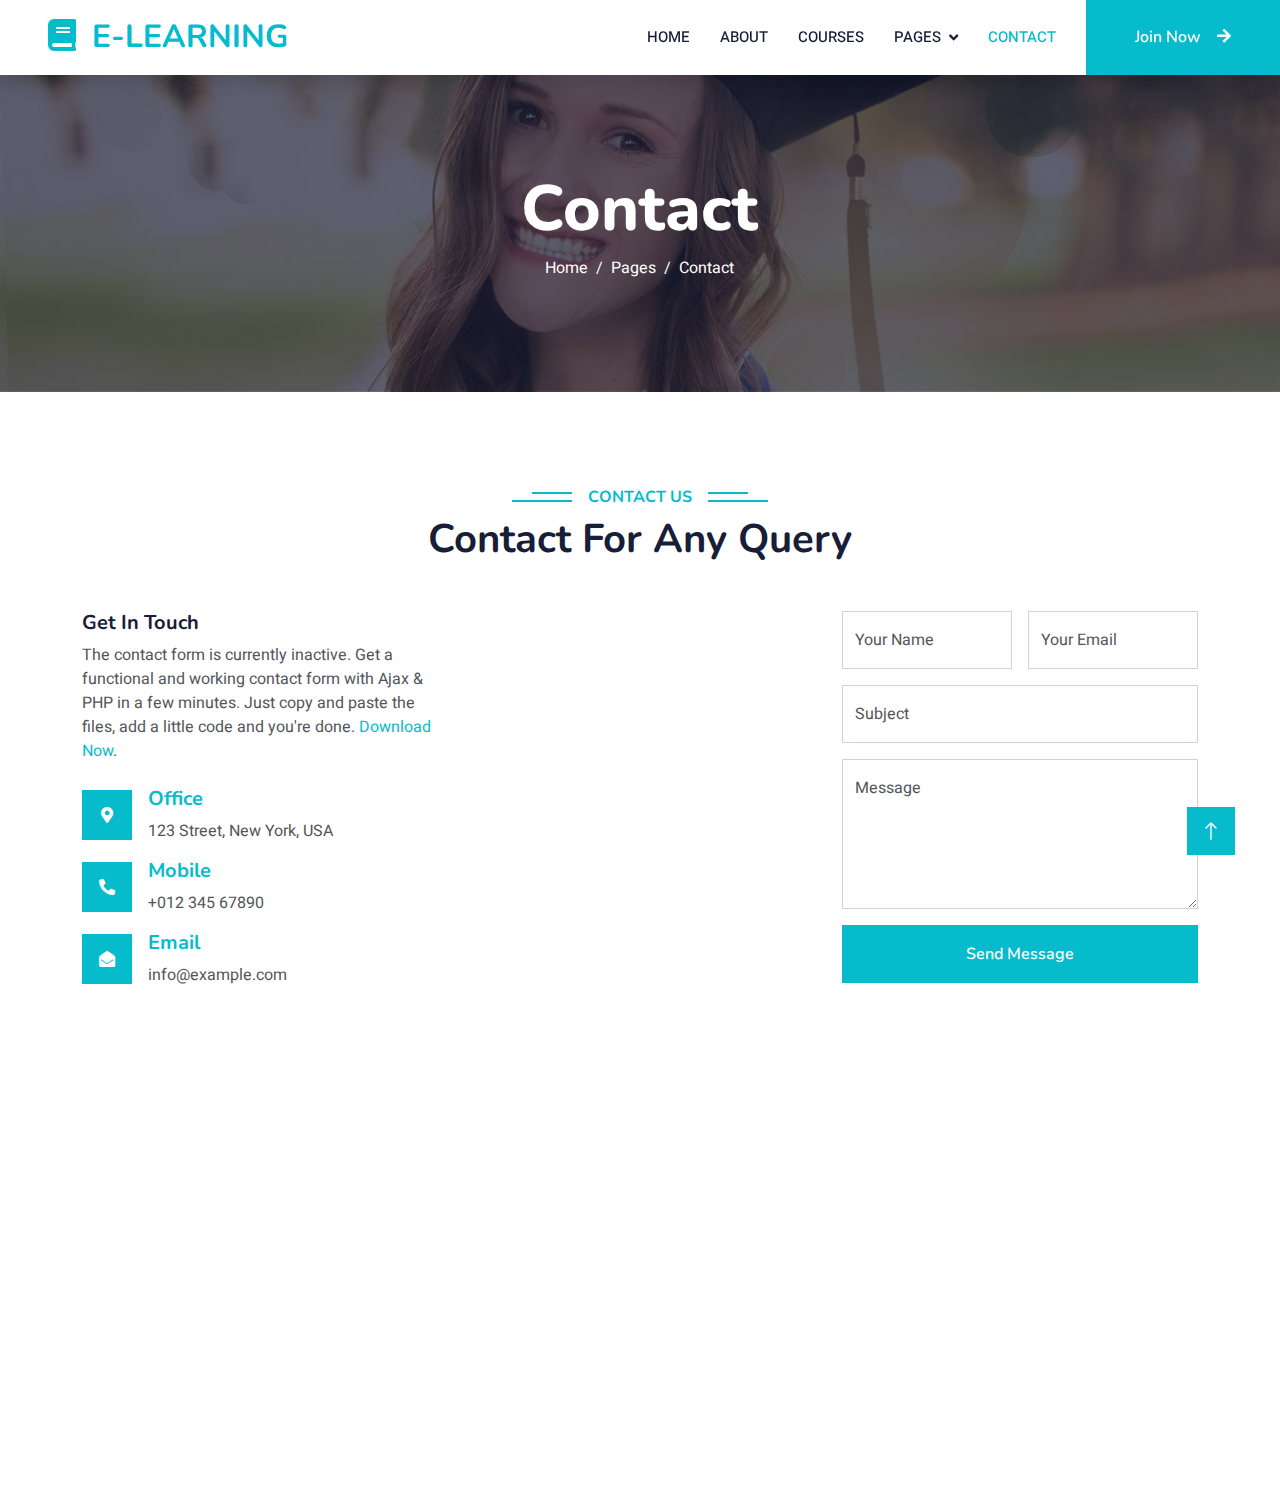
<file: contact.html>
<html lang="en">

<head>
    <meta charset="utf-8">
    <title>E-LEARNING</title>
    <meta content="width=device-width, initial-scale=1.0" name="viewport">
    <meta content="" name="keywords">
    <meta content="" name="description">

    <!-- Favicon -->
    <link href="img/favicon.ico" rel="icon">

    <!-- Google Web Fonts -->
    <link rel="preconnect" href="https://fonts.googleapis.com">
    <link rel="preconnect" href="https://fonts.gstatic.com" crossorigin>
    <link href="https://fonts.googleapis.com/css2?family=Heebo:wght@400;500;600&family=Nunito:wght@600;700;800&display=swap" rel="stylesheet">

    <!-- Icon Font Stylesheet -->
    <link href="https://cdnjs.cloudflare.com/ajax/libs/font-awesome/5.10.0/css/all.min.css" rel="stylesheet">
    <link href="https://cdn.jsdelivr.net/npm/bootstrap-icons@1.4.1/font/bootstrap-icons.css" rel="stylesheet">

    <!-- Libraries Stylesheet -->
    <link href="lib/animate/animate.min.css" rel="stylesheet">
    <link href="lib/owlcarousel/assets/owl.carousel.min.css" rel="stylesheet">

    <!-- Customized Bootstrap Stylesheet -->
    <link href="css/bootstrap.min.css" rel="stylesheet">

    <!-- Template Stylesheet -->
    <link href="css/style.css" rel="stylesheet">
</head>

<body>
    <!-- Spinner Start -->
    <div id="spinner" class="show bg-white position-fixed translate-middle w-100 vh-100 top-50 start-50 d-flex align-items-center justify-content-center">
        <div class="spinner-border text-primary" style="width: 3rem; height: 3rem;" role="status">
            <span class="sr-only">Loading...</span>
        </div>
    </div>
    <!-- Spinner End -->


    <!-- Navbar Start -->
    <nav class="navbar navbar-expand-lg bg-white navbar-light shadow sticky-top p-0">
        <a href="index.html" class="navbar-brand d-flex align-items-center px-4 px-lg-5">
            <h2 class="m-0 text-primary"><i class="fa fa-book me-3"></i>E-LEARNING</h2>
        </a>
        <button type="button" class="navbar-toggler me-4" data-bs-toggle="collapse" data-bs-target="#navbarCollapse">
            <span class="navbar-toggler-icon"></span>
        </button>
        <div class="collapse navbar-collapse" id="navbarCollapse">
            <div class="navbar-nav ms-auto p-4 p-lg-0">
                <a href="index.html" class="nav-item nav-link">Home</a>
                <a href="about.html" class="nav-item nav-link">About</a>
                <a href="courses.html" class="nav-item nav-link">Courses</a>
                <div class="nav-item dropdown">
                    <a href="#" class="nav-link dropdown-toggle" data-bs-toggle="dropdown">Pages</a>
                    <div class="dropdown-menu fade-down m-0">
                        <a href="team.html" class="dropdown-item">Our Team</a>
                        <a href="testimonial.html" class="dropdown-item">Testimonial</a>
                        <a href="404.html" class="dropdown-item">404 Page</a>
                    </div>
                </div>
                <a href="contact.html" class="nav-item nav-link active">Contact</a>
            </div>
            <a href="" class="btn btn-primary py-4 px-lg-5 d-none d-lg-block">Join Now<i class="fa fa-arrow-right ms-3"></i></a>
        </div>
    </nav>
    <!-- Navbar End -->


    <!-- Header Start -->
    <div class="container-fluid bg-primary py-5 mb-5 page-header">
        <div class="container py-5">
            <div class="row justify-content-center">
                <div class="col-lg-10 text-center">
                    <h1 class="display-3 text-white animated slideInDown">Contact</h1>
                    <nav aria-label="breadcrumb">
                        <ol class="breadcrumb justify-content-center">
                            <li class="breadcrumb-item"><a class="text-white" href="#">Home</a></li>
                            <li class="breadcrumb-item"><a class="text-white" href="#">Pages</a></li>
                            <li class="breadcrumb-item text-white active" aria-current="page">Contact</li>
                        </ol>
                    </nav>
                </div>
            </div>
        </div>
    </div>
    <!-- Header End -->


    <!-- Contact Start -->
    <div class="container-xxl py-5">
        <div class="container">
            <div class="text-center wow fadeInUp" data-wow-delay="0.1s">
                <h6 class="section-title bg-white text-center text-primary px-3">Contact Us</h6>
                <h1 class="mb-5">Contact For Any Query</h1>
            </div>
            <div class="row g-4">
                <div class="col-lg-4 col-md-6 wow fadeInUp" data-wow-delay="0.1s">
                    <h5>Get In Touch</h5>
                    <p class="mb-4">The contact form is currently inactive. Get a functional and working contact form with Ajax & PHP in a few minutes. Just copy and paste the files, add a little code and you're done. <a href="https://htmlcodex.com/contact-form">Download Now</a>.</p>
                    <div class="d-flex align-items-center mb-3">
                        <div class="d-flex align-items-center justify-content-center flex-shrink-0 bg-primary" style="width: 50px; height: 50px;">
                            <i class="fa fa-map-marker-alt text-white"></i>
                        </div>
                        <div class="ms-3">
                            <h5 class="text-primary">Office</h5>
                            <p class="mb-0">123 Street, New York, USA</p>
                        </div>
                    </div>
                    <div class="d-flex align-items-center mb-3">
                        <div class="d-flex align-items-center justify-content-center flex-shrink-0 bg-primary" style="width: 50px; height: 50px;">
                            <i class="fa fa-phone-alt text-white"></i>
                        </div>
                        <div class="ms-3">
                            <h5 class="text-primary">Mobile</h5>
                            <p class="mb-0">+012 345 67890</p>
                        </div>
                    </div>
                    <div class="d-flex align-items-center">
                        <div class="d-flex align-items-center justify-content-center flex-shrink-0 bg-primary" style="width: 50px; height: 50px;">
                            <i class="fa fa-envelope-open text-white"></i>
                        </div>
                        <div class="ms-3">
                            <h5 class="text-primary">Email</h5>
                            <p class="mb-0">info@example.com</p>
                        </div>
                    </div>
                </div>
                <div class="col-lg-4 col-md-6 wow fadeInUp" data-wow-delay="0.3s">
                    <iframe class="position-relative rounded w-100 h-100"
                        src="https://www.google.com/maps/embed?pb=!1m18!1m12!1m3!1d3001156.4288297426!2d-78.01371936852176!3d42.72876761954724!2m3!1f0!2f0!3f0!3m2!1i1024!2i768!4f13.1!3m3!1m2!1s0x4ccc4bf0f123a5a9%3A0xddcfc6c1de189567!2sNew%20York%2C%20USA!5e0!3m2!1sen!2sbd!4v1603794290143!5m2!1sen!2sbd"
                        frameborder="0" style="min-height: 300px; border:0;" allowfullscreen="" aria-hidden="false"
                        tabindex="0"></iframe>
                </div>
                <div class="col-lg-4 col-md-12 wow fadeInUp" data-wow-delay="0.5s">
                    <form>
                        <div class="row g-3">
                            <div class="col-md-6">
                                <div class="form-floating">
                                    <input type="text" class="form-control" id="name" placeholder="Your Name">
                                    <label for="name">Your Name</label>
                                </div>
                            </div>
                            <div class="col-md-6">
                                <div class="form-floating">
                                    <input type="email" class="form-control" id="email" placeholder="Your Email">
                                    <label for="email">Your Email</label>
                                </div>
                            </div>
                            <div class="col-12">
                                <div class="form-floating">
                                    <input type="text" class="form-control" id="subject" placeholder="Subject">
                                    <label for="subject">Subject</label>
                                </div>
                            </div>
                            <div class="col-12">
                                <div class="form-floating">
                                    <textarea class="form-control" placeholder="Leave a message here" id="message" style="height: 150px"></textarea>
                                    <label for="message">Message</label>
                                </div>
                            </div>
                            <div class="col-12">
                                <button class="btn btn-primary w-100 py-3" type="submit">Send Message</button>
                            </div>
                        </div>
                    </form>
                </div>
            </div>
        </div>
    </div>
    <!-- Contact End -->


    <!-- Footer Start -->
    <div class="container-fluid bg-dark text-light footer pt-5 mt-5 wow fadeIn" data-wow-delay="0.1s">
        <div class="container py-5">
            <div class="row g-5">
                <div class="col-lg-3 col-md-6">
                    <h4 class="text-white mb-3">Quick Link</h4>
                    <a class="btn btn-link" href="">About Us</a>
                    <a class="btn btn-link" href="">Contact Us</a>
                    <a class="btn btn-link" href="">Privacy Policy</a>
                    <a class="btn btn-link" href="">Terms & Condition</a>
                    <a class="btn btn-link" href="">FAQs & Help</a>
                </div>
                <div class="col-lg-3 col-md-6">
                    <h4 class="text-white mb-3">Contact</h4>
                    <p class="mb-2"><i class="fa fa-map-marker-alt me-3"></i>123 Street, New York, USA</p>
                    <p class="mb-2"><i class="fa fa-phone-alt me-3"></i>+012 345 67890</p>
                    <p class="mb-2"><i class="fa fa-envelope me-3"></i>info@example.com</p>
                    <div class="d-flex pt-2">
                        <a class="btn btn-outline-light btn-social" href=""><i class="fab fa-twitter"></i></a>
                        <a class="btn btn-outline-light btn-social" href=""><i class="fab fa-facebook-f"></i></a>
                        <a class="btn btn-outline-light btn-social" href=""><i class="fab fa-youtube"></i></a>
                        <a class="btn btn-outline-light btn-social" href=""><i class="fab fa-linkedin-in"></i></a>
                    </div>
                </div>
                <div class="col-lg-3 col-md-6">
                    <h4 class="text-white mb-3">Gallery</h4>
                    <div class="row g-2 pt-2">
                        <div class="col-4">
                            <img class="img-fluid bg-light p-1" src="img/course-1.jpg" alt="">
                        </div>
                        <div class="col-4">
                            <img class="img-fluid bg-light p-1" src="img/course-2.jpg" alt="">
                        </div>
                        <div class="col-4">
                            <img class="img-fluid bg-light p-1" src="img/course-3.jpg" alt="">
                        </div>
                        <div class="col-4">
                            <img class="img-fluid bg-light p-1" src="img/course-2.jpg" alt="">
                        </div>
                        <div class="col-4">
                            <img class="img-fluid bg-light p-1" src="img/course-3.jpg" alt="">
                        </div>
                        <div class="col-4">
                            <img class="img-fluid bg-light p-1" src="img/course-1.jpg" alt="">
                        </div>
                    </div>
                </div>
                <div class="col-lg-3 col-md-6">
                    <h4 class="text-white mb-3">Newsletter</h4>
                    <p>Dolor amet sit justo amet elitr clita ipsum elitr est.</p>
                    <div class="position-relative mx-auto" style="max-width: 400px;">
                        <input class="form-control border-0 w-100 py-3 ps-4 pe-5" type="text" placeholder="Your email">
                        <button type="button" class="btn btn-primary py-2 position-absolute top-0 end-0 mt-2 me-2">SignUp</button>
                    </div>
                </div>
            </div>
        </div>
        <div class="container">
            <div class="copyright">
                <div class="row">
                    <div class="col-md-6 text-center text-md-end">
                        <div class="footer-menu">
                            <a href="">Home</a>
                            <a href="">Cookies</a>
                            <a href="">Help</a>
                            <a href="">FQAs</a>
                        </div>
                    </div>
                </div>
            </div>
        </div>
    </div>
    <!-- Footer End -->


    <!-- Back to Top -->
    <a href="#" class="btn btn-lg btn-primary btn-lg-square back-to-top"><i class="bi bi-arrow-up"></i></a>


    <!-- JavaScript Libraries -->
    <script src="https://code.jquery.com/jquery-3.4.1.min.js"></script>
    <script src="https://cdn.jsdelivr.net/npm/bootstrap@5.0.0/dist/js/bootstrap.bundle.min.js"></script>
    <script src="lib/wow/wow.min.js"></script>
    <script src="lib/easing/easing.min.js"></script>
    <script src="lib/waypoints/waypoints.min.js"></script>
    <script src="lib/owlcarousel/owl.carousel.min.js"></script>

    <!-- Template Javascript -->
    <script src="js/main.js"></script>
</body>

</html>
</file>
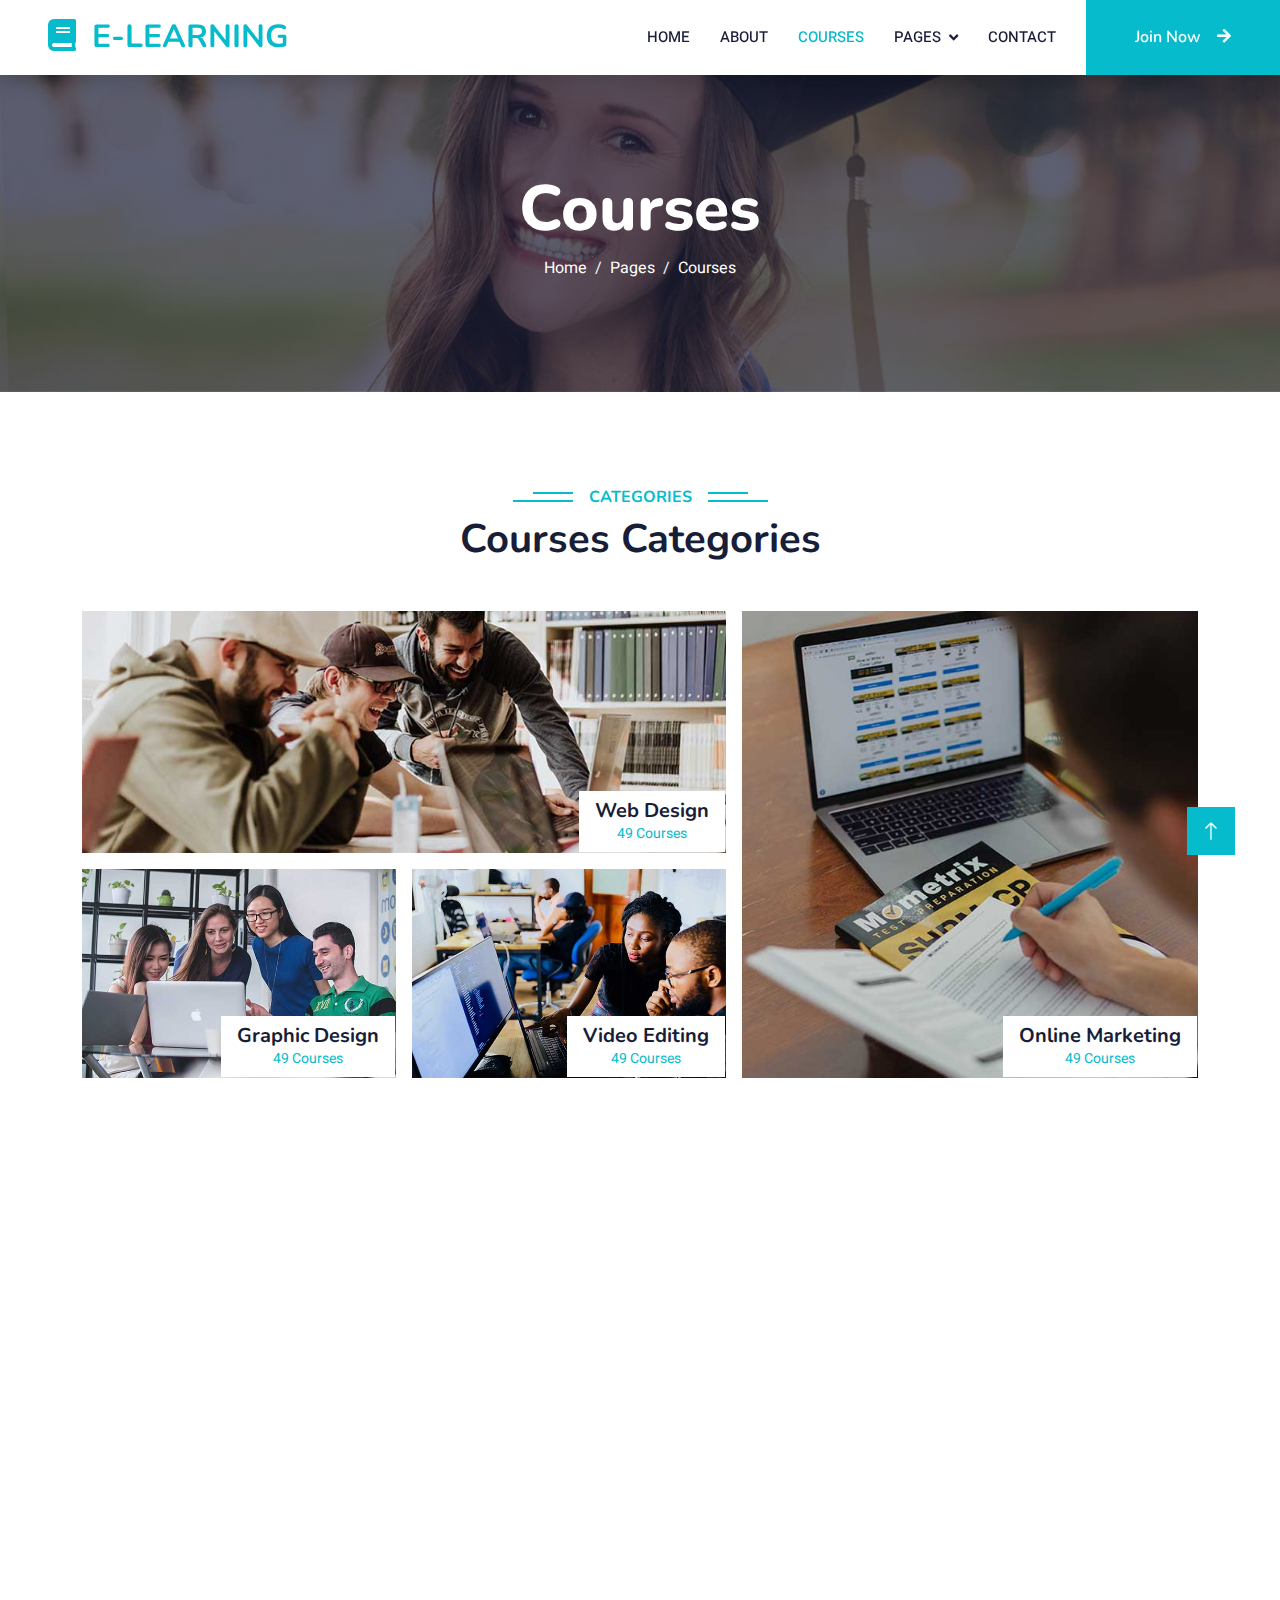
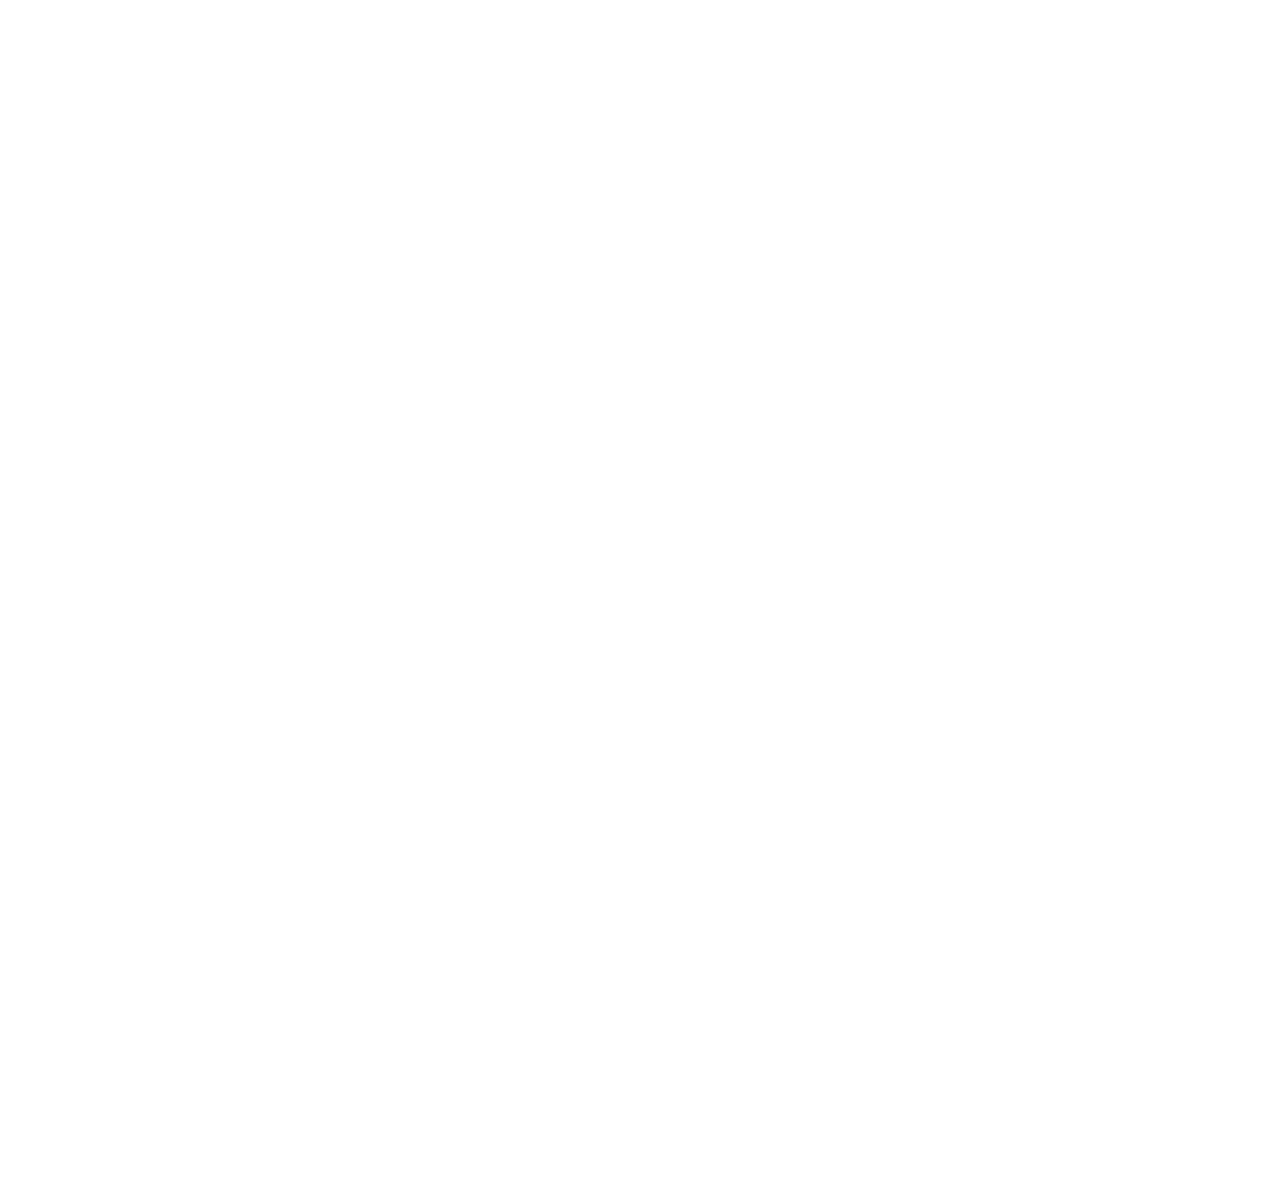
<file: courses.html>
<html lang="en">

<head>
    <meta charset="utf-8">
    <title>E-LEARNING</title>
    <meta content="width=device-width, initial-scale=1.0" name="viewport">
    <meta content="" name="keywords">
    <meta content="" name="description">

    <!-- Favicon -->
    <link href="img/favicon.ico" rel="icon">

    <!-- Google Web Fonts -->
    <link rel="preconnect" href="https://fonts.googleapis.com">
    <link rel="preconnect" href="https://fonts.gstatic.com" crossorigin>
    <link href="https://fonts.googleapis.com/css2?family=Heebo:wght@400;500;600&family=Nunito:wght@600;700;800&display=swap" rel="stylesheet">

    <!-- Icon Font Stylesheet -->
    <link href="https://cdnjs.cloudflare.com/ajax/libs/font-awesome/5.10.0/css/all.min.css" rel="stylesheet">
    <link href="https://cdn.jsdelivr.net/npm/bootstrap-icons@1.4.1/font/bootstrap-icons.css" rel="stylesheet">

    <!-- Libraries Stylesheet -->
    <link href="lib/animate/animate.min.css" rel="stylesheet">
    <link href="lib/owlcarousel/assets/owl.carousel.min.css" rel="stylesheet">

    <!-- Customized Bootstrap Stylesheet -->
    <link href="css/bootstrap.min.css" rel="stylesheet">

    <!-- Template Stylesheet -->
    <link href="css/style.css" rel="stylesheet">
</head>

<body>
    <!-- Spinner Start -->
    <div id="spinner" class="show bg-white position-fixed translate-middle w-100 vh-100 top-50 start-50 d-flex align-items-center justify-content-center">
        <div class="spinner-border text-primary" style="width: 3rem; height: 3rem;" role="status">
            <span class="sr-only">Loading...</span>
        </div>
    </div>
    <!-- Spinner End -->


    <!-- Navbar Start -->
    <nav class="navbar navbar-expand-lg bg-white navbar-light shadow sticky-top p-0">
        <a href="index.html" class="navbar-brand d-flex align-items-center px-4 px-lg-5">
            <h2 class="m-0 text-primary"><i class="fa fa-book me-3"></i>E-LEARNING</h2>
        </a>
        <button type="button" class="navbar-toggler me-4" data-bs-toggle="collapse" data-bs-target="#navbarCollapse">
            <span class="navbar-toggler-icon"></span>
        </button>
        <div class="collapse navbar-collapse" id="navbarCollapse">
            <div class="navbar-nav ms-auto p-4 p-lg-0">
                <a href="index.html" class="nav-item nav-link">Home</a>
                <a href="about.html" class="nav-item nav-link">About</a>
                <a href="courses.html" class="nav-item nav-link active">Courses</a>
                <div class="nav-item dropdown">
                    <a href="#" class="nav-link dropdown-toggle" data-bs-toggle="dropdown">Pages</a>
                    <div class="dropdown-menu fade-down m-0">
                        <a href="team.html" class="dropdown-item">Our Team</a>
                        <a href="testimonial.html" class="dropdown-item">Testimonial</a>
                        <a href="404.html" class="dropdown-item">404 Page</a>
                    </div>
                </div>
                <a href="contact.html" class="nav-item nav-link">Contact</a>
            </div>
            <a href="" class="btn btn-primary py-4 px-lg-5 d-none d-lg-block">Join Now<i class="fa fa-arrow-right ms-3"></i></a>
        </div>
    </nav>
    <!-- Navbar End -->


    <!-- Header Start -->
    <div class="container-fluid bg-primary py-5 mb-5 page-header">
        <div class="container py-5">
            <div class="row justify-content-center">
                <div class="col-lg-10 text-center">
                    <h1 class="display-3 text-white animated slideInDown">Courses</h1>
                    <nav aria-label="breadcrumb">
                        <ol class="breadcrumb justify-content-center">
                            <li class="breadcrumb-item"><a class="text-white" href="#">Home</a></li>
                            <li class="breadcrumb-item"><a class="text-white" href="#">Pages</a></li>
                            <li class="breadcrumb-item text-white active" aria-current="page">Courses</li>
                        </ol>
                    </nav>
                </div>
            </div>
        </div>
    </div>
    <!-- Header End -->


    <!-- Categories Start -->
    <div class="container-xxl py-5 category">
        <div class="container">
            <div class="text-center wow fadeInUp" data-wow-delay="0.1s">
                <h6 class="section-title bg-white text-center text-primary px-3">Categories</h6>
                <h1 class="mb-5">Courses Categories</h1>
            </div>
            <div class="row g-3">
                <div class="col-lg-7 col-md-6">
                    <div class="row g-3">
                        <div class="col-lg-12 col-md-12 wow zoomIn" data-wow-delay="0.1s">
                            <a class="position-relative d-block overflow-hidden" href="">
                                <img class="img-fluid" src="img/cat-1.jpg" alt="">
                                <div class="bg-white text-center position-absolute bottom-0 end-0 py-2 px-3" style="margin: 1px;">
                                    <h5 class="m-0">Web Design</h5>
                                    <small class="text-primary">49 Courses</small>
                                </div>
                            </a>
                        </div>
                        <div class="col-lg-6 col-md-12 wow zoomIn" data-wow-delay="0.3s">
                            <a class="position-relative d-block overflow-hidden" href="">
                                <img class="img-fluid" src="img/cat-2.jpg" alt="">
                                <div class="bg-white text-center position-absolute bottom-0 end-0 py-2 px-3" style="margin: 1px;">
                                    <h5 class="m-0">Graphic Design</h5>
                                    <small class="text-primary">49 Courses</small>
                                </div>
                            </a>
                        </div>
                        <div class="col-lg-6 col-md-12 wow zoomIn" data-wow-delay="0.5s">
                            <a class="position-relative d-block overflow-hidden" href="">
                                <img class="img-fluid" src="img/cat-3.jpg" alt="">
                                <div class="bg-white text-center position-absolute bottom-0 end-0 py-2 px-3" style="margin: 1px;">
                                    <h5 class="m-0">Video Editing</h5>
                                    <small class="text-primary">49 Courses</small>
                                </div>
                            </a>
                        </div>
                    </div>
                </div>
                <div class="col-lg-5 col-md-6 wow zoomIn" data-wow-delay="0.7s" style="min-height: 350px;">
                    <a class="position-relative d-block h-100 overflow-hidden" href="">
                        <img class="img-fluid position-absolute w-100 h-100" src="img/cat-4.jpg" alt="" style="object-fit: cover;">
                        <div class="bg-white text-center position-absolute bottom-0 end-0 py-2 px-3" style="margin:  1px;">
                            <h5 class="m-0">Online Marketing</h5>
                            <small class="text-primary">49 Courses</small>
                        </div>
                    </a>
                </div>
            </div>
        </div>
    </div>
    <!-- Categories Start -->


    <!-- Courses Start -->
    <div class="container-xxl py-5">
        <div class="container">
            <div class="text-center wow fadeInUp" data-wow-delay="0.1s">
                <h6 class="section-title bg-white text-center text-primary px-3">Courses</h6>
                <h1 class="mb-5">Popular Courses</h1>
            </div>
            <div class="row g-4 justify-content-center">
                <div class="col-lg-4 col-md-6 wow fadeInUp" data-wow-delay="0.1s">
                    <div class="course-item bg-light">
                        <div class="position-relative overflow-hidden">
                            <img class="img-fluid" src="img/course-1.jpg" alt="">
                            <div class="w-100 d-flex justify-content-center position-absolute bottom-0 start-0 mb-4">
                                <a href="#" class="flex-shrink-0 btn btn-sm btn-primary px-3 border-end" style="border-radius: 30px 0 0 30px;">Read More</a>
                                <a href="#" class="flex-shrink-0 btn btn-sm btn-primary px-3" style="border-radius: 0 30px 30px 0;">Join Now</a>
                            </div>
                        </div>
                        <div class="text-center p-4 pb-0">
                            <h3 class="mb-0">$149.00</h3>
                            <div class="mb-3">
                                <small class="fa fa-star text-primary"></small>
                                <small class="fa fa-star text-primary"></small>
                                <small class="fa fa-star text-primary"></small>
                                <small class="fa fa-star text-primary"></small>
                                <small class="fa fa-star text-primary"></small>
                                <small>(123)</small>
                            </div>
                            <h5 class="mb-4">Web Design & Development Course for Beginners</h5>
                        </div>
                        <div class="d-flex border-top">
                            <small class="flex-fill text-center border-end py-2"><i class="fa fa-user-tie text-primary me-2"></i>John Doe</small>
                            <small class="flex-fill text-center border-end py-2"><i class="fa fa-clock text-primary me-2"></i>1.49 Hrs</small>
                            <small class="flex-fill text-center py-2"><i class="fa fa-user text-primary me-2"></i>30 Students</small>
                        </div>
                    </div>
                </div>
                <div class="col-lg-4 col-md-6 wow fadeInUp" data-wow-delay="0.3s">
                    <div class="course-item bg-light">
                        <div class="position-relative overflow-hidden">
                            <img class="img-fluid" src="img/course-2.jpg" alt="">
                            <div class="w-100 d-flex justify-content-center position-absolute bottom-0 start-0 mb-4">
                                <a href="#" class="flex-shrink-0 btn btn-sm btn-primary px-3 border-end" style="border-radius: 30px 0 0 30px;">Read More</a>
                                <a href="#" class="flex-shrink-0 btn btn-sm btn-primary px-3" style="border-radius: 0 30px 30px 0;">Join Now</a>
                            </div>
                        </div>
                        <div class="text-center p-4 pb-0">
                            <h3 class="mb-0">$149.00</h3>
                            <div class="mb-3">
                                <small class="fa fa-star text-primary"></small>
                                <small class="fa fa-star text-primary"></small>
                                <small class="fa fa-star text-primary"></small>
                                <small class="fa fa-star text-primary"></small>
                                <small class="fa fa-star text-primary"></small>
                                <small>(123)</small>
                            </div>
                            <h5 class="mb-4">Web Design & Development Course for Beginners</h5>
                        </div>
                        <div class="d-flex border-top">
                            <small class="flex-fill text-center border-end py-2"><i class="fa fa-user-tie text-primary me-2"></i>John Doe</small>
                            <small class="flex-fill text-center border-end py-2"><i class="fa fa-clock text-primary me-2"></i>1.49 Hrs</small>
                            <small class="flex-fill text-center py-2"><i class="fa fa-user text-primary me-2"></i>30 Students</small>
                        </div>
                    </div>
                </div>
                <div class="col-lg-4 col-md-6 wow fadeInUp" data-wow-delay="0.5s">
                    <div class="course-item bg-light">
                        <div class="position-relative overflow-hidden">
                            <img class="img-fluid" src="img/course-3.jpg" alt="">
                            <div class="w-100 d-flex justify-content-center position-absolute bottom-0 start-0 mb-4">
                                <a href="#" class="flex-shrink-0 btn btn-sm btn-primary px-3 border-end" style="border-radius: 30px 0 0 30px;">Read More</a>
                                <a href="#" class="flex-shrink-0 btn btn-sm btn-primary px-3" style="border-radius: 0 30px 30px 0;">Join Now</a>
                            </div>
                        </div>
                        <div class="text-center p-4 pb-0">
                            <h3 class="mb-0">$149.00</h3>
                            <div class="mb-3">
                                <small class="fa fa-star text-primary"></small>
                                <small class="fa fa-star text-primary"></small>
                                <small class="fa fa-star text-primary"></small>
                                <small class="fa fa-star text-primary"></small>
                                <small class="fa fa-star text-primary"></small>
                                <small>(123)</small>
                            </div>
                            <h5 class="mb-4">Web Design & Development Course for Beginners</h5>
                        </div>
                        <div class="d-flex border-top">
                            <small class="flex-fill text-center border-end py-2"><i class="fa fa-user-tie text-primary me-2"></i>John Doe</small>
                            <small class="flex-fill text-center border-end py-2"><i class="fa fa-clock text-primary me-2"></i>1.49 Hrs</small>
                            <small class="flex-fill text-center py-2"><i class="fa fa-user text-primary me-2"></i>30 Students</small>
                        </div>
                    </div>
                </div>
            </div>
        </div>
    </div>
    <!-- Courses End -->


    <!-- Testimonial Start -->
    <div class="container-xxl py-5 wow fadeInUp" data-wow-delay="0.1s">
        <div class="container">
            <div class="text-center">
                <h6 class="section-title bg-white text-center text-primary px-3">Testimonial</h6>
                <h1 class="mb-5">Our Students Say!</h1>
            </div>
            <div class="owl-carousel testimonial-carousel position-relative">
                <div class="testimonial-item text-center">
                    <img class="border rounded-circle p-2 mx-auto mb-3" src="img/testimonial-1.jpg" style="width: 80px; height: 80px;">
                    <h5 class="mb-0">Client Name</h5>
                    <p>Profession</p>
                    <div class="testimonial-text bg-light text-center p-4">
                    <p class="mb-0">Tempor erat elitr rebum at clita. Diam dolor diam ipsum sit diam amet diam et eos. Clita erat ipsum et lorem et sit.</p>
                    </div>
                </div>
                <div class="testimonial-item text-center">
                    <img class="border rounded-circle p-2 mx-auto mb-3" src="img/testimonial-2.jpg" style="width: 80px; height: 80px;">
                    <h5 class="mb-0">Client Name</h5>
                    <p>Profession</p>
                    <div class="testimonial-text bg-light text-center p-4">
                    <p class="mb-0">Tempor erat elitr rebum at clita. Diam dolor diam ipsum sit diam amet diam et eos. Clita erat ipsum et lorem et sit.</p>
                    </div>
                </div>
                <div class="testimonial-item text-center">
                    <img class="border rounded-circle p-2 mx-auto mb-3" src="img/testimonial-3.jpg" style="width: 80px; height: 80px;">
                    <h5 class="mb-0">Client Name</h5>
                    <p>Profession</p>
                    <div class="testimonial-text bg-light text-center p-4">
                    <p class="mb-0">Tempor erat elitr rebum at clita. Diam dolor diam ipsum sit diam amet diam et eos. Clita erat ipsum et lorem et sit.</p>
                    </div>
                </div>
                <div class="testimonial-item text-center">
                    <img class="border rounded-circle p-2 mx-auto mb-3" src="img/testimonial-4.jpg" style="width: 80px; height: 80px;">
                    <h5 class="mb-0">Client Name</h5>
                    <p>Profession</p>
                    <div class="testimonial-text bg-light text-center p-4">
                    <p class="mb-0">Tempor erat elitr rebum at clita. Diam dolor diam ipsum sit diam amet diam et eos. Clita erat ipsum et lorem et sit.</p>
                    </div>
                </div>
            </div>
        </div>
    </div>
    <!-- Testimonial End -->
        

    <!-- Footer Start -->
    <div class="container-fluid bg-dark text-light footer pt-5 mt-5 wow fadeIn" data-wow-delay="0.1s">
        <div class="container py-5">
            <div class="row g-5">
                <div class="col-lg-3 col-md-6">
                    <h4 class="text-white mb-3">Quick Link</h4>
                    <a class="btn btn-link" href="">About Us</a>
                    <a class="btn btn-link" href="">Contact Us</a>
                    <a class="btn btn-link" href="">Privacy Policy</a>
                    <a class="btn btn-link" href="">Terms & Condition</a>
                    <a class="btn btn-link" href="">FAQs & Help</a>
                </div>
                <div class="col-lg-3 col-md-6">
                    <h4 class="text-white mb-3">Contact</h4>
                    <p class="mb-2"><i class="fa fa-map-marker-alt me-3"></i>123 Street, New York, USA</p>
                    <p class="mb-2"><i class="fa fa-phone-alt me-3"></i>+012 345 67890</p>
                    <p class="mb-2"><i class="fa fa-envelope me-3"></i>info@example.com</p>
                    <div class="d-flex pt-2">
                        <a class="btn btn-outline-light btn-social" href=""><i class="fab fa-twitter"></i></a>
                        <a class="btn btn-outline-light btn-social" href=""><i class="fab fa-facebook-f"></i></a>
                        <a class="btn btn-outline-light btn-social" href=""><i class="fab fa-youtube"></i></a>
                        <a class="btn btn-outline-light btn-social" href=""><i class="fab fa-linkedin-in"></i></a>
                    </div>
                </div>
                <div class="col-lg-3 col-md-6">
                    <h4 class="text-white mb-3">Gallery</h4>
                    <div class="row g-2 pt-2">
                        <div class="col-4">
                            <img class="img-fluid bg-light p-1" src="img/course-1.jpg" alt="">
                        </div>
                        <div class="col-4">
                            <img class="img-fluid bg-light p-1" src="img/course-2.jpg" alt="">
                        </div>
                        <div class="col-4">
                            <img class="img-fluid bg-light p-1" src="img/course-3.jpg" alt="">
                        </div>
                        <div class="col-4">
                            <img class="img-fluid bg-light p-1" src="img/course-2.jpg" alt="">
                        </div>
                        <div class="col-4">
                            <img class="img-fluid bg-light p-1" src="img/course-3.jpg" alt="">
                        </div>
                        <div class="col-4">
                            <img class="img-fluid bg-light p-1" src="img/course-1.jpg" alt="">
                        </div>
                    </div>
                </div>
                <div class="col-lg-3 col-md-6">
                    <h4 class="text-white mb-3">Newsletter</h4>
                    <p>Dolor amet sit justo amet elitr clita ipsum elitr est.</p>
                    <div class="position-relative mx-auto" style="max-width: 400px;">
                        <input class="form-control border-0 w-100 py-3 ps-4 pe-5" type="text" placeholder="Your email">
                        <button type="button" class="btn btn-primary py-2 position-absolute top-0 end-0 mt-2 me-2">SignUp</button>
                    </div>
                </div>
            </div>
        </div>
        <div class="container">
            <div class="copyright">
                <div class="row">
                    <div class="col-md-6 text-center text-md-end">
                        <div class="footer-menu">
                            <a href="">Home</a>
                            <a href="">Cookies</a>
                            <a href="">Help</a>
                            <a href="">FQAs</a>
                        </div>
                    </div>
                </div>
            </div>
        </div>
    </div>
    <!-- Footer End -->


    <!-- Back to Top -->
    <a href="#" class="btn btn-lg btn-primary btn-lg-square back-to-top"><i class="bi bi-arrow-up"></i></a>


    <!-- JavaScript Libraries -->
    <script src="https://code.jquery.com/jquery-3.4.1.min.js"></script>
    <script src="https://cdn.jsdelivr.net/npm/bootstrap@5.0.0/dist/js/bootstrap.bundle.min.js"></script>
    <script src="lib/wow/wow.min.js"></script>
    <script src="lib/easing/easing.min.js"></script>
    <script src="lib/waypoints/waypoints.min.js"></script>
    <script src="lib/owlcarousel/owl.carousel.min.js"></script>

    <!-- Template Javascript -->
    <script src="js/main.js"></script>
</body>

</html>
</file>
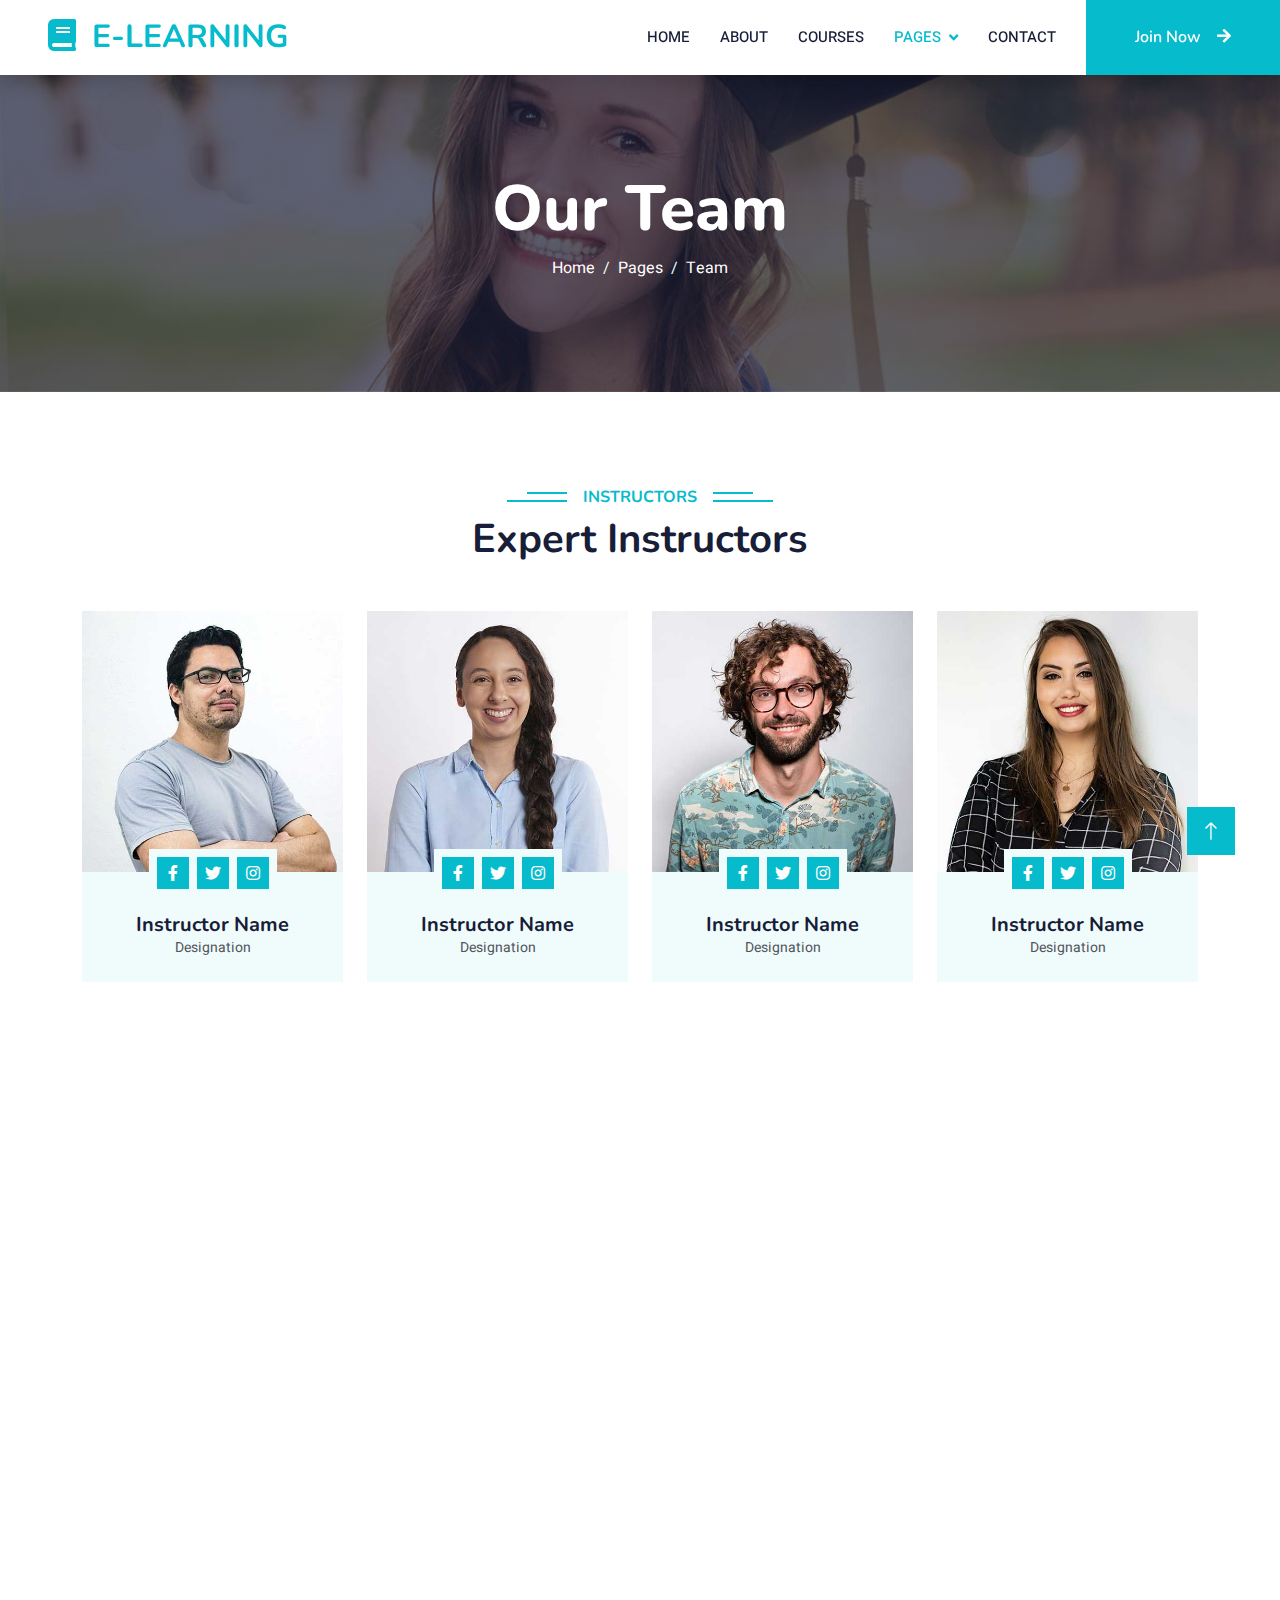
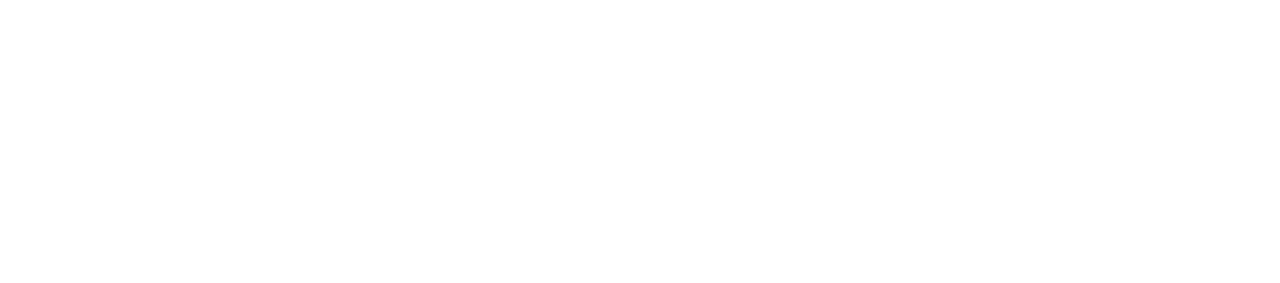
<file: team.html>
<html lang="en">
<head>
    <meta charset="utf-8">
    <title>E-LEARNING</title>
    <meta content="width=device-width, initial-scale=1.0" name="viewport">
    <meta content="" name="keywords">
    <meta content="" name="description">

    <!-- Favicon -->
    <link href="img/favicon.ico" rel="icon">

    <!-- Google Web Fonts -->
    <link rel="preconnect" href="https://fonts.googleapis.com">
    <link rel="preconnect" href="https://fonts.gstatic.com" crossorigin>
    <link href="https://fonts.googleapis.com/css2?family=Heebo:wght@400;500;600&family=Nunito:wght@600;700;800&display=swap" rel="stylesheet">

    <!-- Icon Font Stylesheet -->
    <link href="https://cdnjs.cloudflare.com/ajax/libs/font-awesome/5.10.0/css/all.min.css" rel="stylesheet">
    <link href="https://cdn.jsdelivr.net/npm/bootstrap-icons@1.4.1/font/bootstrap-icons.css" rel="stylesheet">

    <!-- Libraries Stylesheet -->
    <link href="lib/animate/animate.min.css" rel="stylesheet">
    <link href="lib/owlcarousel/assets/owl.carousel.min.css" rel="stylesheet">

    <!-- Customized Bootstrap Stylesheet -->
    <link href="css/bootstrap.min.css" rel="stylesheet">

    <!-- Template Stylesheet -->
    <link href="css/style.css" rel="stylesheet">
</head>

<body>
    <!-- Spinner Start -->
    <div id="spinner" class="show bg-white position-fixed translate-middle w-100 vh-100 top-50 start-50 d-flex align-items-center justify-content-center">
        <div class="spinner-border text-primary" style="width: 3rem; height: 3rem;" role="status">
            <span class="sr-only">Loading...</span>
        </div>
    </div>
    <!-- Spinner End -->


    <!-- Navbar Start -->
    <nav class="navbar navbar-expand-lg bg-white navbar-light shadow sticky-top p-0">
        <a href="index.html" class="navbar-brand d-flex align-items-center px-4 px-lg-5">
            <h2 class="m-0 text-primary"><i class="fa fa-book me-3"></i>E-LEARNING</h2>
        </a>
        <button type="button" class="navbar-toggler me-4" data-bs-toggle="collapse" data-bs-target="#navbarCollapse">
            <span class="navbar-toggler-icon"></span>
        </button>
        <div class="collapse navbar-collapse" id="navbarCollapse">
            <div class="navbar-nav ms-auto p-4 p-lg-0">
                <a href="index.html" class="nav-item nav-link">Home</a>
                <a href="about.html" class="nav-item nav-link">About</a>
                <a href="courses.html" class="nav-item nav-link">Courses</a>
                <div class="nav-item dropdown">
                    <a href="#" class="nav-link dropdown-toggle active" data-bs-toggle="dropdown">Pages</a>
                    <div class="dropdown-menu fade-down m-0">
                        <a href="team.html" class="dropdown-item active">Our Team</a>
                        <a href="testimonial.html" class="dropdown-item">Testimonial</a>
                        <a href="404.html" class="dropdown-item">404 Page</a>
                    </div>
                </div>
                <a href="contact.html" class="nav-item nav-link">Contact</a>
            </div>
            <a href="" class="btn btn-primary py-4 px-lg-5 d-none d-lg-block">Join Now<i class="fa fa-arrow-right ms-3"></i></a>
        </div>
    </nav>
    <!-- Navbar End -->


    <!-- Header Start -->
    <div class="container-fluid bg-primary py-5 mb-5 page-header">
        <div class="container py-5">
            <div class="row justify-content-center">
                <div class="col-lg-10 text-center">
                    <h1 class="display-3 text-white animated slideInDown">Our Team</h1>
                    <nav aria-label="breadcrumb">
                        <ol class="breadcrumb justify-content-center">
                            <li class="breadcrumb-item"><a class="text-white" href="#">Home</a></li>
                            <li class="breadcrumb-item"><a class="text-white" href="#">Pages</a></li>
                            <li class="breadcrumb-item text-white active" aria-current="page">Team</li>
                        </ol>
                    </nav>
                </div>
            </div>
        </div>
    </div>
    <!-- Header End -->


    <!-- Team Start -->
    <div class="container-xxl py-5">
        <div class="container">
            <div class="text-center wow fadeInUp" data-wow-delay="0.1s">
                <h6 class="section-title bg-white text-center text-primary px-3">Instructors</h6>
                <h1 class="mb-5">Expert Instructors</h1>
            </div>
            <div class="row g-4">
                <div class="col-lg-3 col-md-6 wow fadeInUp" data-wow-delay="0.1s">
                    <div class="team-item bg-light">
                        <div class="overflow-hidden">
                            <img class="img-fluid" src="img/team-1.jpg" alt="">
                        </div>
                        <div class="position-relative d-flex justify-content-center" style="margin-top: -23px;">
                            <div class="bg-light d-flex justify-content-center pt-2 px-1">
                                <a class="btn btn-sm-square btn-primary mx-1" href=""><i class="fab fa-facebook-f"></i></a>
                                <a class="btn btn-sm-square btn-primary mx-1" href=""><i class="fab fa-twitter"></i></a>
                                <a class="btn btn-sm-square btn-primary mx-1" href=""><i class="fab fa-instagram"></i></a>
                            </div>
                        </div>
                        <div class="text-center p-4">
                            <h5 class="mb-0">Instructor Name</h5>
                            <small>Designation</small>
                        </div>
                    </div>
                </div>
                <div class="col-lg-3 col-md-6 wow fadeInUp" data-wow-delay="0.3s">
                    <div class="team-item bg-light">
                        <div class="overflow-hidden">
                            <img class="img-fluid" src="img/team-2.jpg" alt="">
                        </div>
                        <div class="position-relative d-flex justify-content-center" style="margin-top: -23px;">
                            <div class="bg-light d-flex justify-content-center pt-2 px-1">
                                <a class="btn btn-sm-square btn-primary mx-1" href=""><i class="fab fa-facebook-f"></i></a>
                                <a class="btn btn-sm-square btn-primary mx-1" href=""><i class="fab fa-twitter"></i></a>
                                <a class="btn btn-sm-square btn-primary mx-1" href=""><i class="fab fa-instagram"></i></a>
                            </div>
                        </div>
                        <div class="text-center p-4">
                            <h5 class="mb-0">Instructor Name</h5>
                            <small>Designation</small>
                        </div>
                    </div>
                </div>
                <div class="col-lg-3 col-md-6 wow fadeInUp" data-wow-delay="0.5s">
                    <div class="team-item bg-light">
                        <div class="overflow-hidden">
                            <img class="img-fluid" src="img/team-3.jpg" alt="">
                        </div>
                        <div class="position-relative d-flex justify-content-center" style="margin-top: -23px;">
                            <div class="bg-light d-flex justify-content-center pt-2 px-1">
                                <a class="btn btn-sm-square btn-primary mx-1" href=""><i class="fab fa-facebook-f"></i></a>
                                <a class="btn btn-sm-square btn-primary mx-1" href=""><i class="fab fa-twitter"></i></a>
                                <a class="btn btn-sm-square btn-primary mx-1" href=""><i class="fab fa-instagram"></i></a>
                            </div>
                        </div>
                        <div class="text-center p-4">
                            <h5 class="mb-0">Instructor Name</h5>
                            <small>Designation</small>
                        </div>
                    </div>
                </div>
                <div class="col-lg-3 col-md-6 wow fadeInUp" data-wow-delay="0.7s">
                    <div class="team-item bg-light">
                        <div class="overflow-hidden">
                            <img class="img-fluid" src="img/team-4.jpg" alt="">
                        </div>
                        <div class="position-relative d-flex justify-content-center" style="margin-top: -23px;">
                            <div class="bg-light d-flex justify-content-center pt-2 px-1">
                                <a class="btn btn-sm-square btn-primary mx-1" href=""><i class="fab fa-facebook-f"></i></a>
                                <a class="btn btn-sm-square btn-primary mx-1" href=""><i class="fab fa-twitter"></i></a>
                                <a class="btn btn-sm-square btn-primary mx-1" href=""><i class="fab fa-instagram"></i></a>
                            </div>
                        </div>
                        <div class="text-center p-4">
                            <h5 class="mb-0">Instructor Name</h5>
                            <small>Designation</small>
                        </div>
                    </div>
                </div>
                <div class="col-lg-3 col-md-6 wow fadeInUp" data-wow-delay="0.1s">
                    <div class="team-item bg-light">
                        <div class="overflow-hidden">
                            <img class="img-fluid" src="img/team-2.jpg" alt="">
                        </div>
                        <div class="position-relative d-flex justify-content-center" style="margin-top: -23px;">
                            <div class="bg-light d-flex justify-content-center pt-2 px-1">
                                <a class="btn btn-sm-square btn-primary mx-1" href=""><i class="fab fa-facebook-f"></i></a>
                                <a class="btn btn-sm-square btn-primary mx-1" href=""><i class="fab fa-twitter"></i></a>
                                <a class="btn btn-sm-square btn-primary mx-1" href=""><i class="fab fa-instagram"></i></a>
                            </div>
                        </div>
                        <div class="text-center p-4">
                            <h5 class="mb-0">Instructor Name</h5>
                            <small>Designation</small>
                        </div>
                    </div>
                </div>
                <div class="col-lg-3 col-md-6 wow fadeInUp" data-wow-delay="0.3s">
                    <div class="team-item bg-light">
                        <div class="overflow-hidden">
                            <img class="img-fluid" src="img/team-3.jpg" alt="">
                        </div>
                        <div class="position-relative d-flex justify-content-center" style="margin-top: -23px;">
                            <div class="bg-light d-flex justify-content-center pt-2 px-1">
                                <a class="btn btn-sm-square btn-primary mx-1" href=""><i class="fab fa-facebook-f"></i></a>
                                <a class="btn btn-sm-square btn-primary mx-1" href=""><i class="fab fa-twitter"></i></a>
                                <a class="btn btn-sm-square btn-primary mx-1" href=""><i class="fab fa-instagram"></i></a>
                            </div>
                        </div>
                        <div class="text-center p-4">
                            <h5 class="mb-0">Instructor Name</h5>
                            <small>Designation</small>
                        </div>
                    </div>
                </div>
                <div class="col-lg-3 col-md-6 wow fadeInUp" data-wow-delay="0.5s">
                    <div class="team-item bg-light">
                        <div class="overflow-hidden">
                            <img class="img-fluid" src="img/team-4.jpg" alt="">
                        </div>
                        <div class="position-relative d-flex justify-content-center" style="margin-top: -23px;">
                            <div class="bg-light d-flex justify-content-center pt-2 px-1">
                                <a class="btn btn-sm-square btn-primary mx-1" href=""><i class="fab fa-facebook-f"></i></a>
                                <a class="btn btn-sm-square btn-primary mx-1" href=""><i class="fab fa-twitter"></i></a>
                                <a class="btn btn-sm-square btn-primary mx-1" href=""><i class="fab fa-instagram"></i></a>
                            </div>
                        </div>
                        <div class="text-center p-4">
                            <h5 class="mb-0">Instructor Name</h5>
                            <small>Designation</small>
                        </div>
                    </div>
                </div>
                <div class="col-lg-3 col-md-6 wow fadeInUp" data-wow-delay="0.7s">
                    <div class="team-item bg-light">
                        <div class="overflow-hidden">
                            <img class="img-fluid" src="img/team-1.jpg" alt="">
                        </div>
                        <div class="position-relative d-flex justify-content-center" style="margin-top: -23px;">
                            <div class="bg-light d-flex justify-content-center pt-2 px-1">
                                <a class="btn btn-sm-square btn-primary mx-1" href=""><i class="fab fa-facebook-f"></i></a>
                                <a class="btn btn-sm-square btn-primary mx-1" href=""><i class="fab fa-twitter"></i></a>
                                <a class="btn btn-sm-square btn-primary mx-1" href=""><i class="fab fa-instagram"></i></a>
                            </div>
                        </div>
                        <div class="text-center p-4">
                            <h5 class="mb-0">Instructor Name</h5>
                            <small>Designation</small>
                        </div>
                    </div>
                </div>
            </div>
        </div>
    </div>
    <!-- Team End -->
        

    <!-- Footer Start -->
    <div class="container-fluid bg-dark text-light footer pt-5 mt-5 wow fadeIn" data-wow-delay="0.1s">
        <div class="container py-5">
            <div class="row g-5">
                <div class="col-lg-3 col-md-6">
                    <h4 class="text-white mb-3">Quick Link</h4>
                    <a class="btn btn-link" href="">About Us</a>
                    <a class="btn btn-link" href="">Contact Us</a>
                    <a class="btn btn-link" href="">Privacy Policy</a>
                    <a class="btn btn-link" href="">Terms & Condition</a>
                    <a class="btn btn-link" href="">FAQs & Help</a>
                </div>
                <div class="col-lg-3 col-md-6">
                    <h4 class="text-white mb-3">Contact</h4>
                    <p class="mb-2"><i class="fa fa-map-marker-alt me-3"></i>123 Street, New York, USA</p>
                    <p class="mb-2"><i class="fa fa-phone-alt me-3"></i>+012 345 67890</p>
                    <p class="mb-2"><i class="fa fa-envelope me-3"></i>info@example.com</p>
                    <div class="d-flex pt-2">
                        <a class="btn btn-outline-light btn-social" href=""><i class="fab fa-twitter"></i></a>
                        <a class="btn btn-outline-light btn-social" href=""><i class="fab fa-facebook-f"></i></a>
                        <a class="btn btn-outline-light btn-social" href=""><i class="fab fa-youtube"></i></a>
                        <a class="btn btn-outline-light btn-social" href=""><i class="fab fa-linkedin-in"></i></a>
                    </div>
                </div>
                <div class="col-lg-3 col-md-6">
                    <h4 class="text-white mb-3">Gallery</h4>
                    <div class="row g-2 pt-2">
                        <div class="col-4">
                            <img class="img-fluid bg-light p-1" src="img/course-1.jpg" alt="">
                        </div>
                        <div class="col-4">
                            <img class="img-fluid bg-light p-1" src="img/course-2.jpg" alt="">
                        </div>
                        <div class="col-4">
                            <img class="img-fluid bg-light p-1" src="img/course-3.jpg" alt="">
                        </div>
                        <div class="col-4">
                            <img class="img-fluid bg-light p-1" src="img/course-2.jpg" alt="">
                        </div>
                        <div class="col-4">
                            <img class="img-fluid bg-light p-1" src="img/course-3.jpg" alt="">
                        </div>
                        <div class="col-4">
                            <img class="img-fluid bg-light p-1" src="img/course-1.jpg" alt="">
                        </div>
                    </div>
                </div>
                <div class="col-lg-3 col-md-6">
                    <h4 class="text-white mb-3">Newsletter</h4>
                    <p>Dolor amet sit justo amet elitr clita ipsum elitr est.</p>
                    <div class="position-relative mx-auto" style="max-width: 400px;">
                        <input class="form-control border-0 w-100 py-3 ps-4 pe-5" type="text" placeholder="Your email">
                        <button type="button" class="btn btn-primary py-2 position-absolute top-0 end-0 mt-2 me-2">SignUp</button>
                    </div>
                </div>
            </div>
        </div>
        <div class="container">
            <div class="copyright">
                <div class="row">
                    <div class="col-md-6 text-center text-md-end">
                        <div class="footer-menu">
                            <a href="">Home</a>
                            <a href="">Cookies</a>
                            <a href="">Help</a>
                            <a href="">FQAs</a>
                        </div>
                    </div>
                </div>
            </div>
        </div>
    </div>
    <!-- Footer End -->


    <!-- Back to Top -->
    <a href="#" class="btn btn-lg btn-primary btn-lg-square back-to-top"><i class="bi bi-arrow-up"></i></a>


    <!-- JavaScript Libraries -->
    <script src="https://code.jquery.com/jquery-3.4.1.min.js"></script>
    <script src="https://cdn.jsdelivr.net/npm/bootstrap@5.0.0/dist/js/bootstrap.bundle.min.js"></script>
    <script src="lib/wow/wow.min.js"></script>
    <script src="lib/easing/easing.min.js"></script>
    <script src="lib/waypoints/waypoints.min.js"></script>
    <script src="lib/owlcarousel/owl.carousel.min.js"></script>

    <!-- Template Javascript -->
    <script src="js/main.js"></script>
</body>

</html>
</file>
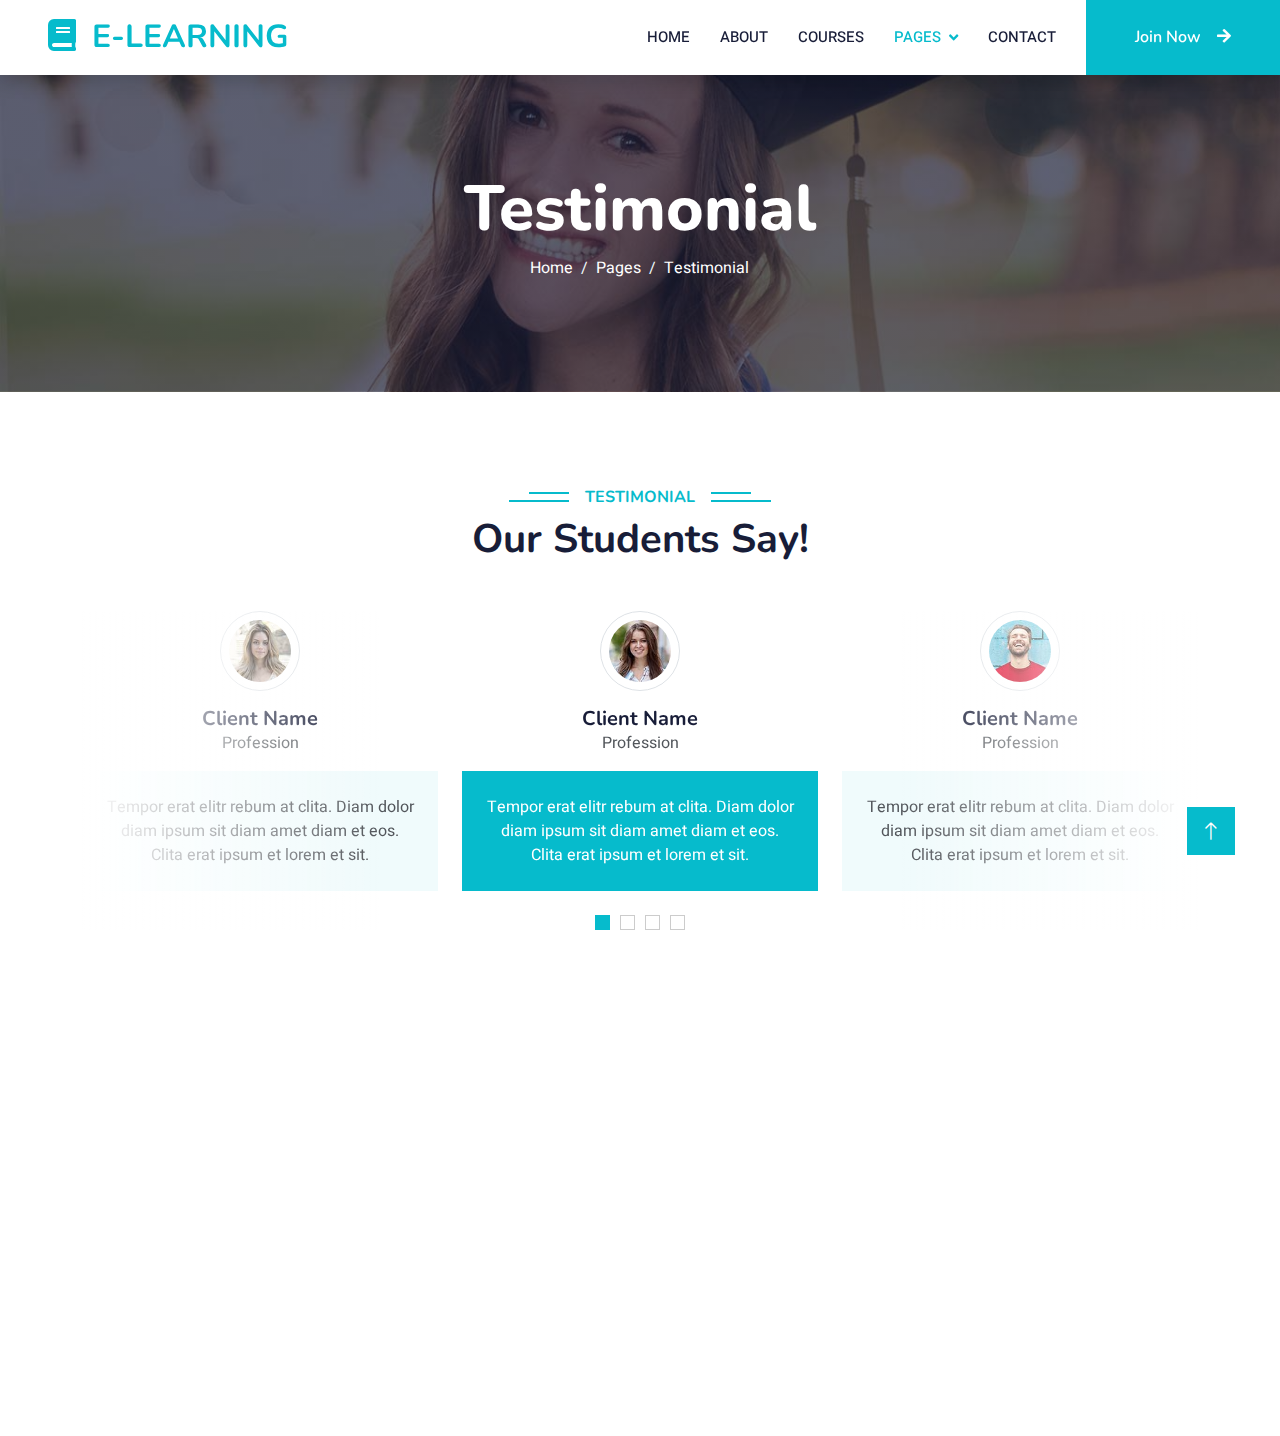
<file: testimonial.html>
<html lang="en">

<head>
    <meta charset="utf-8">
    <title>E-LEARNING</title>
    <meta content="width=device-width, initial-scale=1.0" name="viewport">
    <meta content="" name="keywords">
    <meta content="" name="description">

    <!-- Favicon -->
    <link href="img/favicon.ico" rel="icon">

    <!-- Google Web Fonts -->
    <link rel="preconnect" href="https://fonts.googleapis.com">
    <link rel="preconnect" href="https://fonts.gstatic.com" crossorigin>
    <link href="https://fonts.googleapis.com/css2?family=Heebo:wght@400;500;600&family=Nunito:wght@600;700;800&display=swap" rel="stylesheet">

    <!-- Icon Font Stylesheet -->
    <link href="https://cdnjs.cloudflare.com/ajax/libs/font-awesome/5.10.0/css/all.min.css" rel="stylesheet">
    <link href="https://cdn.jsdelivr.net/npm/bootstrap-icons@1.4.1/font/bootstrap-icons.css" rel="stylesheet">

    <!-- Libraries Stylesheet -->
    <link href="lib/animate/animate.min.css" rel="stylesheet">
    <link href="lib/owlcarousel/assets/owl.carousel.min.css" rel="stylesheet">

    <!-- Customized Bootstrap Stylesheet -->
    <link href="css/bootstrap.min.css" rel="stylesheet">

    <!-- Template Stylesheet -->
    <link href="css/style.css" rel="stylesheet">
</head>

<body>
    <!-- Spinner Start -->
    <div id="spinner" class="show bg-white position-fixed translate-middle w-100 vh-100 top-50 start-50 d-flex align-items-center justify-content-center">
        <div class="spinner-border text-primary" style="width: 3rem; height: 3rem;" role="status">
            <span class="sr-only">Loading...</span>
        </div>
    </div>
    <!-- Spinner End -->


    <!-- Navbar Start -->
    <nav class="navbar navbar-expand-lg bg-white navbar-light shadow sticky-top p-0">
        <a href="index.html" class="navbar-brand d-flex align-items-center px-4 px-lg-5">
            <h2 class="m-0 text-primary"><i class="fa fa-book me-3"></i>E-LEARNING</h2>
        </a>
        <button type="button" class="navbar-toggler me-4" data-bs-toggle="collapse" data-bs-target="#navbarCollapse">
            <span class="navbar-toggler-icon"></span>
        </button>
        <div class="collapse navbar-collapse" id="navbarCollapse">
            <div class="navbar-nav ms-auto p-4 p-lg-0">
                <a href="index.html" class="nav-item nav-link">Home</a>
                <a href="about.html" class="nav-item nav-link">About</a>
                <a href="courses.html" class="nav-item nav-link">Courses</a>
                <div class="nav-item dropdown">
                    <a href="#" class="nav-link dropdown-toggle active" data-bs-toggle="dropdown">Pages</a>
                    <div class="dropdown-menu fade-down m-0">
                        <a href="team.html" class="dropdown-item">Our Team</a>
                        <a href="testimonial.html" class="dropdown-item active">Testimonial</a>
                        <a href="404.html" class="dropdown-item">404 Page</a>
                    </div>
                </div>
                <a href="contact.html" class="nav-item nav-link">Contact</a>
            </div>
            <a href="" class="btn btn-primary py-4 px-lg-5 d-none d-lg-block">Join Now<i class="fa fa-arrow-right ms-3"></i></a>
        </div>
    </nav>
    <!-- Navbar End -->


    <!-- Header Start -->
    <div class="container-fluid bg-primary py-5 mb-5 page-header">
        <div class="container py-5">
            <div class="row justify-content-center">
                <div class="col-lg-10 text-center">
                    <h1 class="display-3 text-white animated slideInDown">Testimonial</h1>
                    <nav aria-label="breadcrumb">
                        <ol class="breadcrumb justify-content-center">
                            <li class="breadcrumb-item"><a class="text-white" href="#">Home</a></li>
                            <li class="breadcrumb-item"><a class="text-white" href="#">Pages</a></li>
                            <li class="breadcrumb-item text-white active" aria-current="page">Testimonial</li>
                        </ol>
                    </nav>
                </div>
            </div>
        </div>
    </div>
    <!-- Header End -->


    <!-- Testimonial Start -->
    <div class="container-xxl py-5 wow fadeInUp" data-wow-delay="0.1s">
        <div class="container">
            <div class="text-center">
                <h6 class="section-title bg-white text-center text-primary px-3">Testimonial</h6>
                <h1 class="mb-5">Our Students Say!</h1>
            </div>
            <div class="owl-carousel testimonial-carousel position-relative">
                <div class="testimonial-item text-center">
                    <img class="border rounded-circle p-2 mx-auto mb-3" src="img/testimonial-1.jpg" style="width: 80px; height: 80px;">
                    <h5 class="mb-0">Client Name</h5>
                    <p>Profession</p>
                    <div class="testimonial-text bg-light text-center p-4">
                    <p class="mb-0">Tempor erat elitr rebum at clita. Diam dolor diam ipsum sit diam amet diam et eos. Clita erat ipsum et lorem et sit.</p>
                    </div>
                </div>
                <div class="testimonial-item text-center">
                    <img class="border rounded-circle p-2 mx-auto mb-3" src="img/testimonial-2.jpg" style="width: 80px; height: 80px;">
                    <h5 class="mb-0">Client Name</h5>
                    <p>Profession</p>
                    <div class="testimonial-text bg-light text-center p-4">
                    <p class="mb-0">Tempor erat elitr rebum at clita. Diam dolor diam ipsum sit diam amet diam et eos. Clita erat ipsum et lorem et sit.</p>
                    </div>
                </div>
                <div class="testimonial-item text-center">
                    <img class="border rounded-circle p-2 mx-auto mb-3" src="img/testimonial-3.jpg" style="width: 80px; height: 80px;">
                    <h5 class="mb-0">Client Name</h5>
                    <p>Profession</p>
                    <div class="testimonial-text bg-light text-center p-4">
                    <p class="mb-0">Tempor erat elitr rebum at clita. Diam dolor diam ipsum sit diam amet diam et eos. Clita erat ipsum et lorem et sit.</p>
                    </div>
                </div>
                <div class="testimonial-item text-center">
                    <img class="border rounded-circle p-2 mx-auto mb-3" src="img/testimonial-4.jpg" style="width: 80px; height: 80px;">
                    <h5 class="mb-0">Client Name</h5>
                    <p>Profession</p>
                    <div class="testimonial-text bg-light text-center p-4">
                    <p class="mb-0">Tempor erat elitr rebum at clita. Diam dolor diam ipsum sit diam amet diam et eos. Clita erat ipsum et lorem et sit.</p>
                    </div>
                </div>
            </div>
        </div>
    </div>
    <!-- Testimonial End -->
        

    <!-- Footer Start -->
    <div class="container-fluid bg-dark text-light footer pt-5 mt-5 wow fadeIn" data-wow-delay="0.1s">
        <div class="container py-5">
            <div class="row g-5">
                <div class="col-lg-3 col-md-6">
                    <h4 class="text-white mb-3">Quick Link</h4>
                    <a class="btn btn-link" href="">About Us</a>
                    <a class="btn btn-link" href="">Contact Us</a>
                    <a class="btn btn-link" href="">Privacy Policy</a>
                    <a class="btn btn-link" href="">Terms & Condition</a>
                    <a class="btn btn-link" href="">FAQs & Help</a>
                </div>
                <div class="col-lg-3 col-md-6">
                    <h4 class="text-white mb-3">Contact</h4>
                    <p class="mb-2"><i class="fa fa-map-marker-alt me-3"></i>123 Street, New York, USA</p>
                    <p class="mb-2"><i class="fa fa-phone-alt me-3"></i>+012 345 67890</p>
                    <p class="mb-2"><i class="fa fa-envelope me-3"></i>info@example.com</p>
                    <div class="d-flex pt-2">
                        <a class="btn btn-outline-light btn-social" href=""><i class="fab fa-twitter"></i></a>
                        <a class="btn btn-outline-light btn-social" href=""><i class="fab fa-facebook-f"></i></a>
                        <a class="btn btn-outline-light btn-social" href=""><i class="fab fa-youtube"></i></a>
                        <a class="btn btn-outline-light btn-social" href=""><i class="fab fa-linkedin-in"></i></a>
                    </div>
                </div>
                <div class="col-lg-3 col-md-6">
                    <h4 class="text-white mb-3">Gallery</h4>
                    <div class="row g-2 pt-2">
                        <div class="col-4">
                            <img class="img-fluid bg-light p-1" src="img/course-1.jpg" alt="">
                        </div>
                        <div class="col-4">
                            <img class="img-fluid bg-light p-1" src="img/course-2.jpg" alt="">
                        </div>
                        <div class="col-4">
                            <img class="img-fluid bg-light p-1" src="img/course-3.jpg" alt="">
                        </div>
                        <div class="col-4">
                            <img class="img-fluid bg-light p-1" src="img/course-2.jpg" alt="">
                        </div>
                        <div class="col-4">
                            <img class="img-fluid bg-light p-1" src="img/course-3.jpg" alt="">
                        </div>
                        <div class="col-4">
                            <img class="img-fluid bg-light p-1" src="img/course-1.jpg" alt="">
                        </div>
                    </div>
                </div>
                <div class="col-lg-3 col-md-6">
                    <h4 class="text-white mb-3">Newsletter</h4>
                    <p>Dolor amet sit justo amet elitr clita ipsum elitr est.</p>
                    <div class="position-relative mx-auto" style="max-width: 400px;">
                        <input class="form-control border-0 w-100 py-3 ps-4 pe-5" type="text" placeholder="Your email">
                        <button type="button" class="btn btn-primary py-2 position-absolute top-0 end-0 mt-2 me-2">SignUp</button>
                    </div>
                </div>
            </div>
        </div>
        <div class="container">
            <div class="copyright">
                <div class="row">
                    <div class="col-md-6 text-center text-md-end">
                        <div class="footer-menu">
                            <a href="">Home</a>
                            <a href="">Cookies</a>
                            <a href="">Help</a>
                            <a href="">FQAs</a>
                        </div>
                    </div>
                </div>
            </div>
        </div>
    </div>
    <!-- Footer End -->


    <!-- Back to Top -->
    <a href="#" class="btn btn-lg btn-primary btn-lg-square back-to-top"><i class="bi bi-arrow-up"></i></a>


    <!-- JavaScript Libraries -->
    <script src="https://code.jquery.com/jquery-3.4.1.min.js"></script>
    <script src="https://cdn.jsdelivr.net/npm/bootstrap@5.0.0/dist/js/bootstrap.bundle.min.js"></script>
    <script src="lib/wow/wow.min.js"></script>
    <script src="lib/easing/easing.min.js"></script>
    <script src="lib/waypoints/waypoints.min.js"></script>
    <script src="lib/owlcarousel/owl.carousel.min.js"></script>

    <!-- Template Javascript -->
    <script src="js/main.js"></script>
</body>

</html>
</file>
<file: css/style.css>
/********** Template CSS **********/
:root {
    --primary: #06BBCC;
    --light: #F0FBFC;
    --dark: #181d38;
}

.fw-medium {
    font-weight: 600 !important;
}

.fw-semi-bold {
    font-weight: 700 !important;
}

.back-to-top {
    position: fixed;
    display: none;
    right: 45px;
    bottom: 45px;
    z-index: 99;
}


/*** Spinner ***/
#spinner {
    opacity: 0;
    visibility: hidden;
    transition: opacity .5s ease-out, visibility 0s linear .5s;
    z-index: 99999;
}

#spinner.show {
    transition: opacity .5s ease-out, visibility 0s linear 0s;
    visibility: visible;
    opacity: 1;
}


/*** Button ***/
.btn {
    font-family: 'Nunito', sans-serif;
    font-weight: 600;
    transition: .5s;
}

.btn.btn-primary,
.btn.btn-secondary {
    color: #FFFFFF;
}

.btn-square {
    width: 38px;
    height: 38px;
}

.btn-sm-square {
    width: 32px;
    height: 32px;
}

.btn-lg-square {
    width: 48px;
    height: 48px;
}

.btn-square,
.btn-sm-square,
.btn-lg-square {
    padding: 0;
    display: flex;
    align-items: center;
    justify-content: center;
    font-weight: normal;
    border-radius: 0px;
}


/*** Navbar ***/
.navbar .dropdown-toggle::after {
    border: none;
    content: "\f107";
    font-family: "Font Awesome 5 Free";
    font-weight: 900;
    vertical-align: middle;
    margin-left: 8px;
}

.navbar-light .navbar-nav .nav-link {
    margin-right: 30px;
    padding: 25px 0;
    color: #FFFFFF;
    font-size: 15px;
    text-transform: uppercase;
    outline: none;
}

.navbar-light .navbar-nav .nav-link:hover,
.navbar-light .navbar-nav .nav-link.active {
    color: var(--primary);
}

@media (max-width: 991.98px) {
    .navbar-light .navbar-nav .nav-link  {
        margin-right: 0;
        padding: 10px 0;
    }

    .navbar-light .navbar-nav {
        border-top: 1px solid #EEEEEE;
    }
}

.navbar-light .navbar-brand,
.navbar-light a.btn {
    height: 75px;
}

.navbar-light .navbar-nav .nav-link {
    color: var(--dark);
    font-weight: 500;
}

.navbar-light.sticky-top {
    top: -100px;
    transition: .5s;
}

@media (min-width: 992px) {
    .navbar .nav-item .dropdown-menu {
        display: block;
        margin-top: 0;
        opacity: 0;
        visibility: hidden;
        transition: .5s;
    }

    .navbar .dropdown-menu.fade-down {
        top: 100%;
        transform: rotateX(-75deg);
        transform-origin: 0% 0%;
    }

    .navbar .nav-item:hover .dropdown-menu {
        top: 100%;
        transform: rotateX(0deg);
        visibility: visible;
        transition: .5s;
        opacity: 1;
    }
}


/*** Header carousel ***/
@media (max-width: 768px) {
    .header-carousel .owl-carousel-item {
        position: relative;
        min-height: 500px;
    }
    
    .header-carousel .owl-carousel-item img {
        position: absolute;
        width: 100%;
        height: 100%;
        object-fit: cover;
    }
}

.header-carousel .owl-nav {
    position: absolute;
    top: 50%;
    right: 8%;
    transform: translateY(-50%);
    display: flex;
    flex-direction: column;
}

.header-carousel .owl-nav .owl-prev,
.header-carousel .owl-nav .owl-next {
    margin: 7px 0;
    width: 45px;
    height: 45px;
    display: flex;
    align-items: center;
    justify-content: center;
    color: #FFFFFF;
    background: transparent;
    border: 1px solid #FFFFFF;
    font-size: 22px;
    transition: .5s;
}

.header-carousel .owl-nav .owl-prev:hover,
.header-carousel .owl-nav .owl-next:hover {
    background: var(--primary);
    border-color: var(--primary);
}

.page-header {
    background: linear-gradient(rgba(24, 29, 56, .7), rgba(24, 29, 56, .7)), url(../img/carousel-1.jpg);
    background-position: center center;
    background-repeat: no-repeat;
    background-size: cover;
}

.page-header-inner {
    background: rgba(15, 23, 43, .7);
}

.breadcrumb-item + .breadcrumb-item::before {
    color: var(--light);
}


/*** Section Title ***/
.section-title {
    position: relative;
    display: inline-block;
    text-transform: uppercase;
}

.section-title::before {
    position: absolute;
    content: "";
    width: calc(100% + 80px);
    height: 2px;
    top: 4px;
    left: -40px;
    background: var(--primary);
    z-index: -1;
}

.section-title::after {
    position: absolute;
    content: "";
    width: calc(100% + 120px);
    height: 2px;
    bottom: 5px;
    left: -60px;
    background: var(--primary);
    z-index: -1;
}

.section-title.text-start::before {
    width: calc(100% + 40px);
    left: 0;
}

.section-title.text-start::after {
    width: calc(100% + 60px);
    left: 0;
}


/*** Service ***/
.service-item {
    background: var(--light);
    transition: .5s;
}

.service-item:hover {
    margin-top: -10px;
    background: var(--primary);
}

.service-item * {
    transition: .5s;
}

.service-item:hover * {
    color: var(--light) !important;
}


/*** Categories & Courses ***/
.category img,
.course-item img {
    transition: .5s;
}

.category a:hover img,
.course-item:hover img {
    transform: scale(1.1);
}


/*** Team ***/
.team-item img {
    transition: .5s;
}

.team-item:hover img {
    transform: scale(1.1);
}


/*** Testimonial ***/
.testimonial-carousel::before {
    position: absolute;
    content: "";
    top: 0;
    left: 0;
    height: 100%;
    width: 0;
    background: linear-gradient(to right, rgba(255, 255, 255, 1) 0%, rgba(255, 255, 255, 0) 100%);
    z-index: 1;
}

.testimonial-carousel::after {
    position: absolute;
    content: "";
    top: 0;
    right: 0;
    height: 100%;
    width: 0;
    background: linear-gradient(to left, rgba(255, 255, 255, 1) 0%, rgba(255, 255, 255, 0) 100%);
    z-index: 1;
}

@media (min-width: 768px) {
    .testimonial-carousel::before,
    .testimonial-carousel::after {
        width: 200px;
    }
}

@media (min-width: 992px) {
    .testimonial-carousel::before,
    .testimonial-carousel::after {
        width: 300px;
    }
}

.testimonial-carousel .owl-item .testimonial-text,
.testimonial-carousel .owl-item.center .testimonial-text * {
    transition: .5s;
}

.testimonial-carousel .owl-item.center .testimonial-text {
    background: var(--primary) !important;
}

.testimonial-carousel .owl-item.center .testimonial-text * {
    color: #FFFFFF !important;
}

.testimonial-carousel .owl-dots {
    margin-top: 24px;
    display: flex;
    align-items: flex-end;
    justify-content: center;
}

.testimonial-carousel .owl-dot {
    position: relative;
    display: inline-block;
    margin: 0 5px;
    width: 15px;
    height: 15px;
    border: 1px solid #CCCCCC;
    transition: .5s;
}

.testimonial-carousel .owl-dot.active {
    background: var(--primary);
    border-color: var(--primary);
}


/*** Footer ***/
.footer .btn.btn-social {
    margin-right: 5px;
    width: 35px;
    height: 35px;
    display: flex;
    align-items: center;
    justify-content: center;
    color: var(--light);
    font-weight: normal;
    border: 1px solid #FFFFFF;
    border-radius: 35px;
    transition: .3s;
}

.footer .btn.btn-social:hover {
    color: var(--primary);
}

.footer .btn.btn-link {
    display: block;
    margin-bottom: 5px;
    padding: 0;
    text-align: left;
    color: #FFFFFF;
    font-size: 15px;
    font-weight: normal;
    text-transform: capitalize;
    transition: .3s;
}

.footer .btn.btn-link::before {
    position: relative;
    content: "\f105";
    font-family: "Font Awesome 5 Free";
    font-weight: 900;
    margin-right: 10px;
}

.footer .btn.btn-link:hover {
    letter-spacing: 1px;
    box-shadow: none;
}

.footer .copyright {
    padding: 25px 0;
    font-size: 15px;
    border-top: 1px solid rgba(256, 256, 256, .1);
}

.footer .copyright a {
    color: var(--light);
}

.footer .footer-menu a {
    margin-right: 15px;
    padding-right: 15px;
    border-right: 1px solid rgba(255, 255, 255, .1);
}

.footer .footer-menu a:last-child {
    margin-right: 0;
    padding-right: 0;
    border-right: none;
}
</file>
<file: landing page/style.css>
body {
	background:url(images/bg.jpg) repeat-x top #fff;
	margin:0;
	padding:0;
	font-family:Arial, Helvetica, sans-serif;
	font-size:12px;
	color:#5F5241;
}
h1 {
	font-size:30px;
	font-weight:normal;
	color:#5F5241;
	padding:20px 0;
	margin:0;
}
h2 {
	font-size:30px;
	font-weight:normal;
	color:#F77727;
	padding:10px 0;
	margin:0;
}
h3 {
	font-size:24px;
	font-weight:normal;
	color:#9F7359;
	padding:0 0 10px 0;
	margin:0;
}
a {
	border-bottom:1px dotted #F77727;
	text-decoration:none;
	padding:2px;
	color:#F77727;
}
a:visited {
	color:#F77727;
}
p {
	padding:5px 0;
	margin:0;
	line-height:20px;
	text-align:justify;
}
.clear {
	clear:both;
}
#main_container {
	width:960px;
	height:auto;
	margin:auto;
}
.header {
	width:960px;
	height:100px;
}
.logo {
	float:left;
	padding:30px 0 0 0;
}
.logo a {
	font-size:40px;
	text-indent:-1px;
	color:#5F5241;
	text-decoration:none;
	border:none;
	background:url(images/logo.png) no-repeat left;
	height:49px;
	display:block;
	padding:0 0 0 70px;
}
.home_center {
	width:960px;
	height:490px;
	margin:auto;
}
.pack_pic {
	float:right;
}
.pack_descr {
	float:left;
	width:500px;
	padding:30px 0 0 0;
}
p.home_intro {
	height:220px;
}
.buttons a {
	border:none;
	margin:0 30px 0 0;
}
.center_content {
	padding:0 0 40px 0;
}
.left_content {
	width:640px;
	float:left;
	padding:0;
}
.right_content {
	width:310px;
	float:right;
	padding:0;
}
.feat_box {
	width:300px;
	float:left;
	padding:20px 20px 10px 0;
}
img.feat_thumb {
	width:65px;
	height:65px;
	float:left;
}
.feat_details {
	width:215px;
	float:left;
	padding:0 0 0 14px;
}
p.feat_text {
	font-size:11px;
	padding:3px 30px 3px 0;
	line-height:18px;
}
.latest_news {
	float:left;
	clear:both;
	padding:40px 0 0 0;
}
.news_box {
	width:640px;
	float:left;
	padding:20px 0 0 0;
}
.news_details {
	width:510px;
	float:left;
	padding:0 0 0 14px;
}
.news_box h2 {
	padding-top:0;
}
.testimonial_box {
	width:285px;
	margin:25px 0 0 0;
	padding:0 0 15px 25px;
	background:url(images/quotes_top.gif) no-repeat top left;
}
.testimonial_box p {
	padding:0 5px 12px 0;
	background:url(images/quotes_bottom.gif) no-repeat bottom right;
	font-style:italic;
}
.testimonial_details {
	width:285px;
	padding:5px 0 0 0;
}
.testimonial_details p {
	color:#ff6c00;
	font-size:11px;
	font-style:normal;
	padding:0;
	background:none;
}
.form_content {
	width:310px;
	float:left;
	padding:10px 0;
}
.form_row {
	width:310px;
	clear:both;
	float:left;
	padding:5px 0;
}
.form_row label {
	width:80px;
	float:left;
	font-size:12px;
	text-align:right;
	padding:0 20px 0 0;
	font-weight:bold;
	height:30px;
	line-height:30px;
}
input.form_input {
	width:205px;
	height:30px;
	background-color:#f0eee5;
	color:#4f4f4d;
	border:none;
	float:left;
	padding:0 0 0 5px;
}
textarea.form_textarea {
	width:205px;
	height:90px;
	font-family:Arial, Helvetica, sans-serif;
	background-color:#f0eee5;
	color:#4f4f4d;
	border:none;
	float:left;
	padding:10px 0 0 5px;
	font-size:12px;
}
input.form_submit {
	width:auto;
	height:auto;
	color:#fff;
	font-size:18px;
	text-align:center;
	font-family:Arial, Helvetica, sans-serif;
	cursor:pointer;
	float:right;
	margin:0;
	padding:3px 10px;
	background-color:#F77727;
	border:none;
}
#footer {
	width:960px;
	height:75px;
	clear:both;
	text-align:center;
	line-height:25px;
	background:url(images/footer_bg.gif) no-repeat center top;
	padding:20px 0 0 0;
	margin:auto;
}
#footer, #footer a {
	color:#939393;
	font-weight:normal;
	text-decoration:none;
	border:none;
	text-transform:uppercase;
}
#footer a:hover {
	text-decoration:none;
}
#footer p {
	margin:0;
	padding:0;
	line-height:normal;
}
#footer .lf {
	float:left;
	margin-left:15px;
}
#footer .rf {
	float:right;
	margin-right:15px;
}
</file>
<file: music player/style.css>
body {
  background-color: lightgreen;

  /* Smoothly transition the background color */
  transition: background-color .5s;
}

.player {
  height: 95vh;
  display: flex;
  align-items: center;
  flex-direction: column;
  justify-content: center;
}

.details {
  display: flex;
  align-items: center;
  flex-direction: column;
  justify-content: center;
  margin-top: 25px;
}

.track-art {
  margin: 25px;
  height: 250px;
  width: 250px;
  background-image: url("https://images.pexels.com/photos/262034/pexels-photo-262034.jpeg?auto=compress&cs=tinysrgb&dpr=3&h=750&w=1260");
  background-size: cover;
  border-radius: 15%;
}

.now-playing {
  font-size: 1rem;
}

.track-name {
  font-size: 3rem;
}

.track-artist {
  font-size: 1.5rem;
}

.buttons {
  display: flex;
  flex-direction: row;
  align-items: center;
}

.playpause-track, .prev-track, .next-track {
  padding: 25px;
  opacity: 0.8;

  /* Smoothly transition the opacity */
  transition: opacity .2s;
}

.playpause-track:hover, .prev-track:hover, .next-track:hover {
  opacity: 1.0;
}

.slider_container {
  width: 75%;
  max-width: 400px;
  display: flex;
  justify-content: center;
  align-items: center;
}

/* Modify the appearance of the slider */
.seek_slider, .volume_slider {
  -webkit-appearance: none;
  -moz-appearance: none;
  appearance: none;
  height: 5px;
  background: black;
  opacity: 0.7;
  -webkit-transition: .2s;
  transition: opacity .2s;
}

/* Modify the appearance of the slider thumb */
.seek_slider::-webkit-slider-thumb, .volume_slider::-webkit-slider-thumb {
  -webkit-appearance: none;
  -moz-appearance: none;
  appearance: none;
  width: 15px;
  height: 15px;
  background: white;
  cursor: pointer;
  border-radius: 50%;
}

.seek_slider:hover, .volume_slider:hover {
  opacity: 1.0;
}

.seek_slider {
  width: 60%;
}

.volume_slider {
  width: 30%;
}

.current-time, .total-duration {
  padding: 10px;
}

i.fa-volume-down, i.fa-volume-up {
  padding: 10px;
}

i.fa-play-circle, i.fa-pause-circle, i.fa-step-forward, i.fa-step-backward {
  cursor: pointer;
}
</file>
<file: quiz app/style.css>
body {
	background-color: aliceblue;
}

.panel {
	margin-top: 8%;
	display: flex;
	flex-direction: column;
	align-items: center;
	justify-content: center;
	color: navy;
}

.question {
	font-size: 30px;
	margin-bottom: 20px;
}

.options {
	font-size: 20px;
	display: grid;
	grid-template-columns: repeat(2, 1fr);
	grid-gap: 20px;
	margin-top: 10px;
	margin-bottom: 20px;
	position: fixed;
	top: 40%;
	left: 40%;
}

button {
	margin-right: 75px;
	margin-top: 8%;
	font-size: 20px;
	padding: 10px 20px;
	background-color: #4f98c2;
	color: white;
	border: none;
	cursor: pointer;
}

#score {
	font-size: 30px;
	color: darkslategray;
}
</file>
